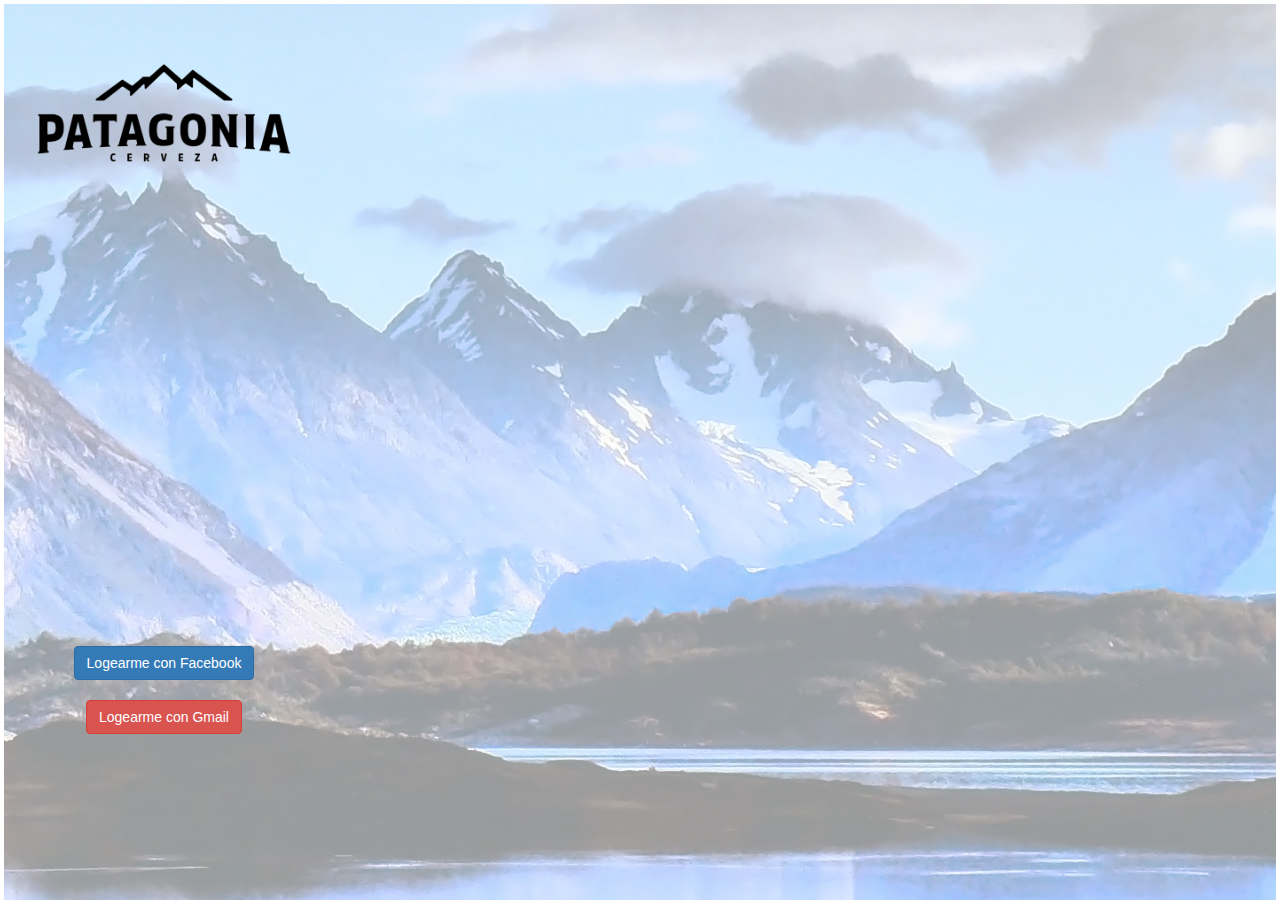
<file: index.html>
<!DOCTYPE html>
<html lang="en">
  <head>
    <meta charset="utf-8">
    <title>Patagonia's GO</title>
    <meta name="viewport" content="width=device-width, initial-scale=1">
    <!-- Bootstrap -->
	<link rel="stylesheet" href="https://maxcdn.bootstrapcdn.com/bootstrap/3.3.7/css/bootstrap.min.css">
  <link rel="stylesheet" href="css/estilos.css">
  </head>
  <body id="body">

  <header>
    

  </header>

  <main>

<div id="main_logging" class="container-fluid">
  <div class="row">
    <div class="col-xs-12 before_loggin">
      <img id="logo-main" src="images/logo.png">
    </div>
    <div class="col-xs-12 text-center">
      <button id="loggearme-f" onclick="window.location.href='chooseBeer.html';" class="btn btn-primary">Logearme con Facebook</button>
      <br>  
      <br>      
      <button id="loggearme-g" onclick="window.location.href='chooseBeer.html';"class="btn btn-danger">Logearme con Gmail</button>

    </div>

  </div>

</div>

</main>


<footer>
  

</footer>

	<!-- jQuery library -->
	<script src="https://ajax.googleapis.com/ajax/libs/jquery/3.1.1/jquery.min.js"></script>
	<!-- Bootstrap Library -->
	<script src="https://maxcdn.bootstrapcdn.com/bootstrap/3.3.7/js/bootstrap.min.js"></script>

  </body>
</html>
</file>
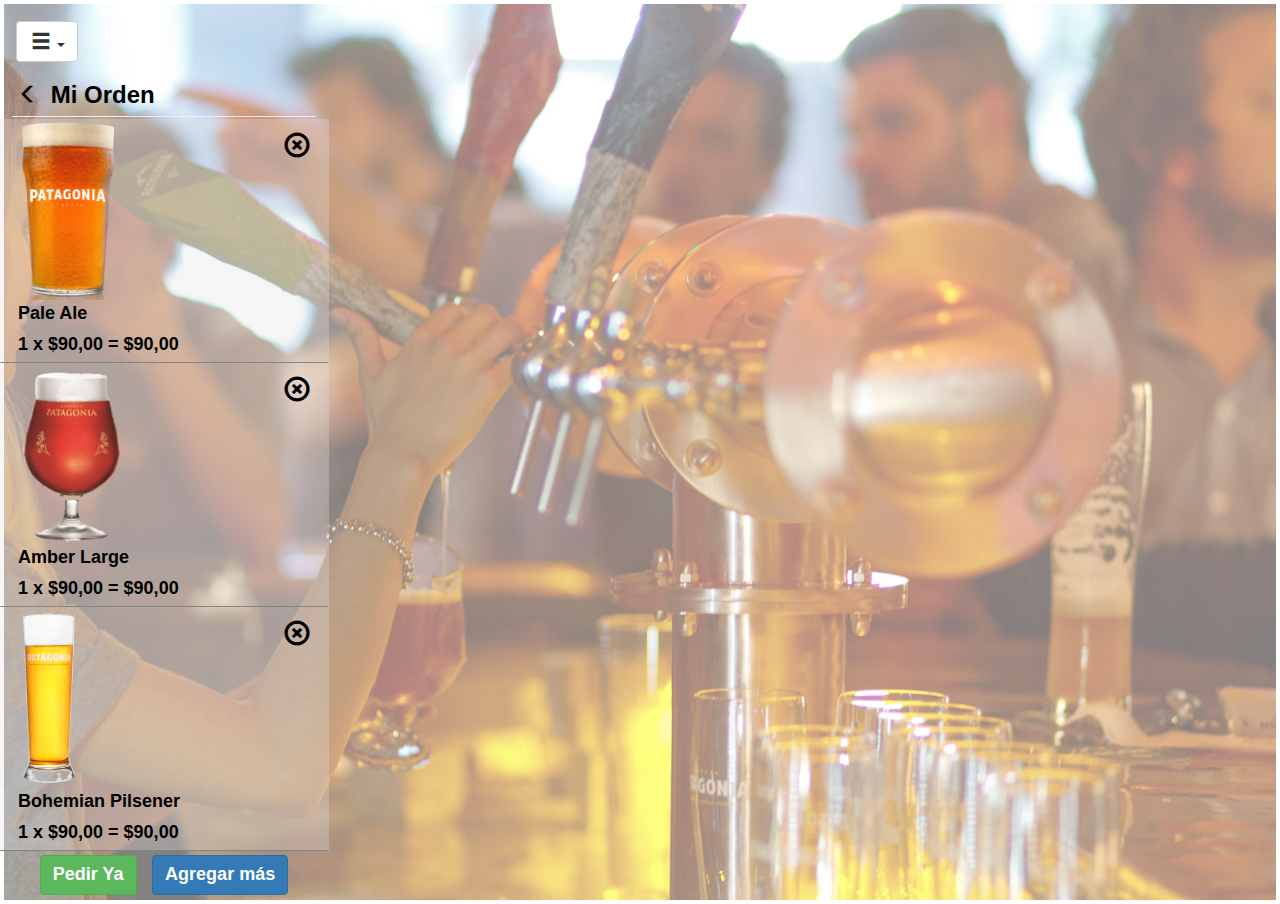
<file: buyCart.html>
<!DOCTYPE html>
<html lang="en">
  <head>
    <meta charset="utf-8">
    <title>Patagonia's GO</title>
    <meta name="viewport" content="width=device-width, initial-scale=1">
    <!--<link rel="stylesheet" href="http://meyerweb.com/eric/tools/css/reset/reset.css">-->
    <!-- Bootstrap -->
    <link rel="stylesheet" href="https://maxcdn.bootstrapcdn.com/bootstrap/3.3.7/css/bootstrap.min.css">
    <link rel="stylesheet" href="css/estilos.css">
  </head>
  <body>

  <main>

<div id="" class="container-fluid">
 <nav>
    <div class="row navigation-bar">
      <div class="col-xs-3 no-paddings col1-menu">
          <div class="dropdown">
            <button class="btn btn-default dropdown-toggle" type="button" id="dropdownMenu1" data-toggle="dropdown" aria-haspopup="true" aria-expanded="true">
              <span class="glyphicon glyphicon-menu-hamburger" aria-hidden="true"></span>
              <span class="caret"></span>
            </button>
            <ul class="dropdown-menu" aria-labelledby="dropdownMenu1">
              <li><a href="chooseBeer.html"><span class="glyphicon glyphicon-home" aria-hidden="true"></span>
              &nbsp;|&nbsp;Inicio</a></li>
              <!--<li><a href="#"><span class="glyphicon glyphicon-star-empty" aria-hidden="true"></span>
              &nbsp;|&nbsp;Maestro cervecero</a></li>-->
              <li><a href="likeMe.html"><span class="glyphicon glyphicon-thumbs-up" aria-hidden="true"></span>
              &nbsp;|&nbsp;Lo que me gusta</a></li>
              <li><a href="payMethods.html"><span class="glyphicon glyphicon-usd" aria-hidden="true"></span>
              &nbsp;|&nbsp;Medios de Pago</a></li>
              <li><a href="index.html"><span class="glyphicon glyphicon-log-out" aria-hidden="true"></span>
              &nbsp;|&nbsp;Salir</a></li>
            </ul>
          </div>        
         
      </div>

      <div class="col-xs-7 no-paddings">
  <h1></h1>
      </div>
      
      <div class="col-xs-3 no-paddings col3-menu" style="display:none">
        <span class="glyphicon glyphicon-shopping-cart btn btn-default icon-cart" onclick="window.location.href='buyCart.html'">
          <span class="badge badge-notify" style="display:none">2</span>
        </span>
      </div>
    </nav>
  </div>

 <section class="payMethods">
    <div class="row">
      <div class="col-xs-12 before_loggin">
        <h3>
          <a href="chooseBeer.html">
            <span class="glyphicon glyphicon-menu-left"></span>
          </a>
          <label>Mi Orden</label>
          </h3>
        <hr>

        <div class="row" id="list-beer" >

          <div class="col-xs-12">
              <img src="images/cervezas/paleAle.png">
              <label>Pale Ale</label>
              <label>1 x $90,00 = $90,00</label>
              <span class=" glyphicon glyphicon-remove-circle selected-method"></span>
          </div>

          <div class="col-xs-12">
              <img src="images/cervezas/ambreLarge.png">
              <label>Amber Large</label>
              <label>1 x $90,00 = $90,00</label>
              <span class=" glyphicon glyphicon-remove-circle selected-method"></span>
          </div>

          <div class="col-xs-12">
              <img src="images/cervezas/bohemianPilsener.png">
              <label>Bohemian Pilsener</label>
              <label>1 x $90,00 = $90,00</label>
              <span class=" glyphicon glyphicon-remove-circle selected-method"></span>
          </div>

          

        </div>


        <div class="col-xs-12 text-center">
            <button class="btn btn-success" id="orderNow" onclick="window.location.href='payProcessed.html';">Pedir Ya</button>
            &nbsp;&nbsp;
            <button class="btn btn-primary" id="toCart" onclick="window.location.href='chooseAnother.html';">Agregar más</button>

          </div>

      </div>
    </div>
  </section>




      </div>
    </div>
  </section>


  </div>

</div>


</main>


  <footer>
    <div class="row">
      <div class="col-xs-12 text-center">


      </div>
    </div>
  </footer>

	<!-- jQuery library -->
	<script src="https://ajax.googleapis.com/ajax/libs/jquery/3.1.1/jquery.min.js"></script>
  <!-- <script src="jquery.mobile-1.4.5/jquery.mobile-1.4.5.min.js"></script> -->
	<!-- Bootstrap Library -->
	<script src="https://maxcdn.bootstrapcdn.com/bootstrap/3.3.7/js/bootstrap.min.js"></script>

  <script>

    $(document).ready(function(){
     //('#myCarousel').carousel();
     /*$("#myCarousel").swiperight(function() {
        $(this).carousel('prev');
      });
     $("#myCarousel").swipeleft(function() {
        $(this).carousel('next');
     });*/
    });

</script>

  </body>
</html>
</file>
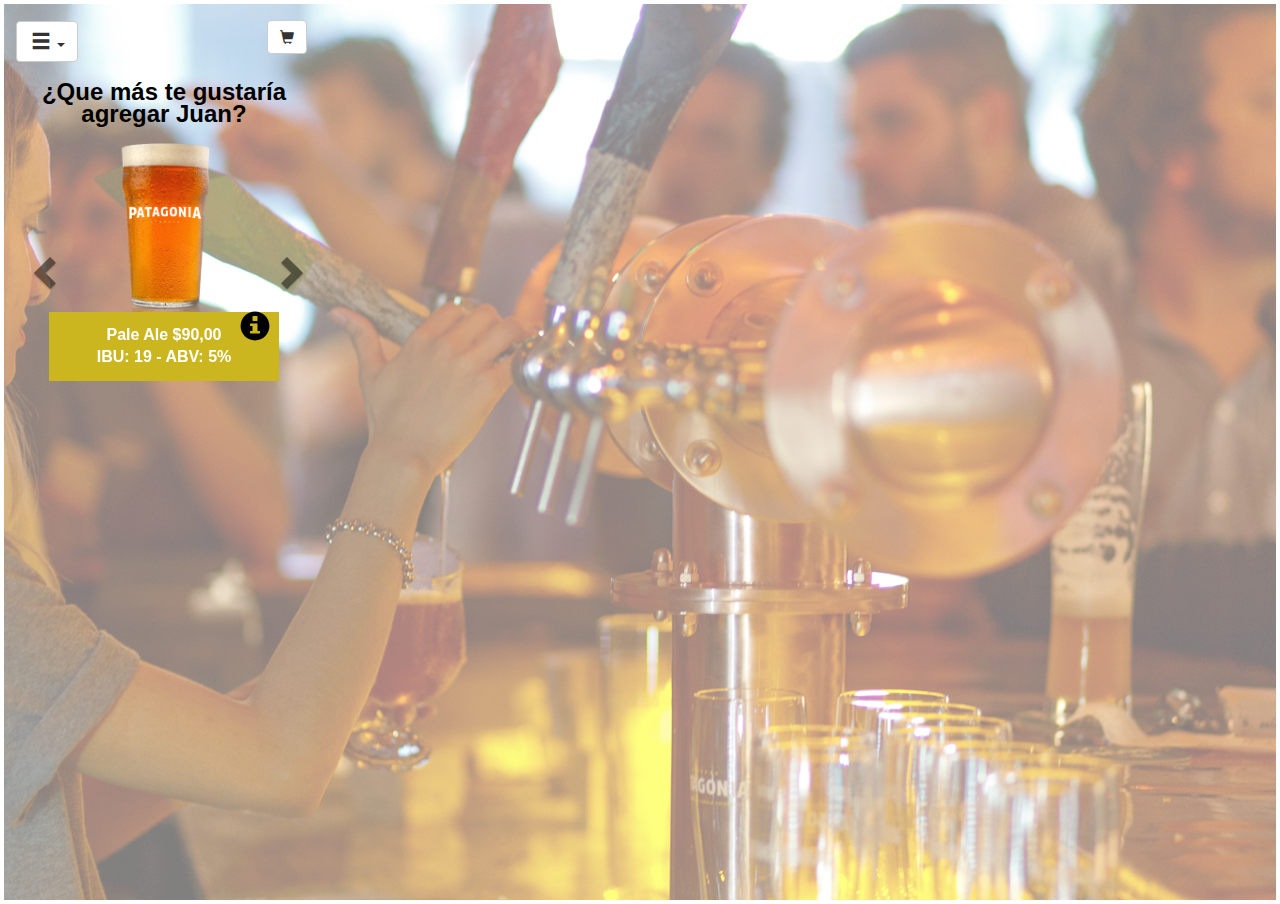
<file: chooseAnother.html>
<!DOCTYPE html>
<html lang="en">
  <head>
    <meta charset="utf-8">
    <title>Patagonia's GO</title>
    <meta name="viewport" content="width=device-width, initial-scale=1">
    <!--<link rel="stylesheet" href="http://meyerweb.com/eric/tools/css/reset/reset.css">-->
    <!-- Bootstrap -->
    <link rel="stylesheet" href="https://maxcdn.bootstrapcdn.com/bootstrap/3.3.7/css/bootstrap.min.css">
    <link rel="stylesheet" href="css/estilos.css">
  </head>
  <body id="body2">

  <main>

<div id="" class="container-fluid">
  <nav>
    <div class="row navigation-bar">
      <div class="col-xs-3 no-paddings col1-menu">
          <div class="dropdown">
            <button class="btn btn-default dropdown-toggle" type="button" id="dropdownMenu1" data-toggle="dropdown" aria-haspopup="true" aria-expanded="true">
              <span class="glyphicon glyphicon-menu-hamburger" aria-hidden="true"></span>
              <span class="caret"></span>
            </button>
            <ul class="dropdown-menu" aria-labelledby="dropdownMenu1">
              <li><a href="chooseBeer.html"><span class="glyphicon glyphicon-home" aria-hidden="true"></span>
              &nbsp;|&nbsp;Inicio</a></li>
              <!--<li><a href="#"><span class="glyphicon glyphicon-star-empty" aria-hidden="true"></span>
              &nbsp;|&nbsp;Maestro cervecero</a></li>-->
              <li><a href="#"><span class="glyphicon glyphicon-thumbs-up" aria-hidden="true"></span>
              &nbsp;|&nbsp;Lo que me gusta</a></li>
              <li><a href="payMethods.html"><span class="glyphicon glyphicon-usd" aria-hidden="true"></span>
              &nbsp;|&nbsp;Medios de Pago</a></li>
              <li><a href="#"><span class="glyphicon glyphicon-log-out" aria-hidden="true"></span>
              &nbsp;|&nbsp;Salir</a></li>
            </ul>
          </div>        
         
      </div>

      <div class="col-xs-7 no-paddings">
  <h1></h1>
      </div>
      
      <div class="col-xs-3 no-paddings col3-menu">
        <span class="glyphicon glyphicon-shopping-cart btn btn-default icon-cart" onclick="window.location.href='buyCart.html'">
          <span class="badge badge-notify" style="display:none">2</span>
        </span>
      </div>
    </nav>
  </div>

  <section class="main-first">
    <div class="row">
      <div class="col-xs-12 before_loggin">

        <h3>¿Que más te gustaría agregar Juan?</h4>
        <h3>
        <a href="main.html" style="display:none">
            <span class="glyphicon glyphicon-menu-left"></span>
        </a>
        </h3>

        

<div id="contenedor">
    <div id="myCarousel" class="carousel slide">
      <ol class="carousel-indicators">
        <li data-target="#myCarousel" data-slide-to="0" class="active"></li>
        <li data-target="#myCarousel" data-slide-to="1"></li>
        <li data-target="#myCarousel" data-slide-to="2"></li>
        <li data-target="#myCarousel" data-slide-to="3"></li>
      </ol>
      <!-- Carousel items -->
      
      <div class="carousel-inner">

        <div class="active item">
          <div class="imageBeer">
            <img class="beer" onclick="window.location.href='choosedBeer.html'" src="images/cervezas/paleAle.png" alt="banner1" />
          </div>
          <div class="selectBeer">Pale Ale $90,00<br>IBU: 19 - ABV: 5%
            <span id="moreInfo" class="glyphicon glyphicon-info-sign" onclick="window.location.href='detailsBeer.html'"></span>
          </div>
        </div>

        <div class="item">
          <div class="imageBeer">
            <img class="beer" onclick="window.location.href='choosedBeer.html'" src="images/cervezas/ambreLarge.png" alt="banner2" />
          </div>
          <div class="selectBeer">Amber Large $90,00<br>IBU: 14,5 - ABV: 4,7%
            <span id="moreInfo" class="glyphicon glyphicon-info-sign" onclick="window.location.href='detailsBeer.html'"></span>
            </div>
        </div>

        <div class="item">
          <div class="imageBeer">
            <img class="beer" onclick="window.location.href='choosedBeer.html'" src="images/cervezas/bohemianPilsener.png" alt="banner3" />
          </div>
          <div class="selectBeer">Bohemian Pilsener $90,00<br>IBU: 18 - ABV: 5,2%
            <span id="moreInfo" class="glyphicon glyphicon-info-sign" onclick="window.location.href='detailsBeer.html'"></span>
            </div>
        </div>

        <div class="item">
          <div class="imageBeer">
            <img class="beer" onclick="window.location.href='choosedBeer.html'" src="images/cervezas/weisse.png" alt="banner4" />
          </div>
          <div class="selectBeer">Weisse $90,00<br>IBU: 9,8 - ABV: 4,2%
            <span id="moreInfo" class="glyphicon glyphicon-info-sign" onclick="window.location.href='detailsBeer.html'"></span>
            </div>
        </div>

        <div class="item">
          <div class="imageBeer">
            <img class="beer" onclick="window.location.href='choosedBeer.html'" src="images/cervezas/porter.png" alt="banner4" />
          </div>
          <div class="selectBeer">Porter $90,00<br>IBU: 35 - ABV: 5,5%
            <span id="moreInfo" class="glyphicon glyphicon-info-sign" onclick="window.location.href='detailsBeer.html'"></span>
            </div>
        </div>

        <div class="item">
          <div class="imageBeer">
            <img class="beer" onclick="window.location.href='choosedBeer.html'" src="images/cervezas/barleyWine.png" alt="banner4" />
          </div>
          <div class="selectBeer">Barley Wine $90,00<br>IBU: 22 - ABV: 9%
            <span id="moreInfo" class="glyphicon glyphicon-info-sign" onclick="window.location.href='detailsBeer.html'"></span>
            </div>
        </div>

        <div class="item">
          <div class="imageBeer">
            <img class="beer" onclick="window.location.href='choosedBeer.html'" src="images/cervezas/ipaSession.png" alt="banner4" />
          </div>
          <div class="selectBeer">IPA Session $90,00<br>IBU: 36 - ABV: 4,5%
            <span id="moreInfo" class="glyphicon glyphicon-info-sign" onclick="window.location.href='detailsBeer.html'"></span>
            </div>
        </div>

        <div class="item">
          <div class="imageBeer">
            <img class="beer" onclick="window.location.href='choosedBeer.html'" src="images/cervezas/ipa.png" alt="banner4" />
          </div>
          <div class="selectBeer">IPA $90,00<br>IBU: 61 - ABV: 5%
            <span id="moreInfo" class="glyphicon glyphicon-info-sign" onclick="window.location.href='detailsBeer.html'"></span>
            </div>
        </div>

        <div class="item">
          <div class="imageBeer">
            <img class="beer" onclick="window.location.href='choosedBeer.html'" src="images/cervezas/ipaDobl.png" alt="banner4" />
          </div>
          <div class="selectBeer">IPA Dobl $90,00<br>IBU: 80 - ABV: 8%
            <span id="moreInfo" class="glyphicon glyphicon-info-sign" onclick="window.location.href='detailsBeer.html'"></span>
            </div>
        </div>

        <div class="item">
          <div class="imageBeer">
            <img class="beer" onclick="window.location.href='choosedBeer.html'" src="images/cervezas/macondo.png" alt="banner4" />
          </div>
          <div class="selectBeer">Macondo $90,00<br>IBU: 33 - ABV: 5,8%
            <span id="moreInfo" class="glyphicon glyphicon-info-sign" onclick="window.location.href='detailsBeer.html'"></span>
            </div>
        </div>

        <div class="item">
          <div class="imageBeer">
            <img class="beer" onclick="window.location.href='choosedBeer.html'" src="images/cervezas/bangBang.png" alt="banner4" />
          </div>
          <div class="selectBeer">Bang Bang $90,00<br>IBU: 25 - ABV: 6,4%
            <span id="moreInfo" class="glyphicon glyphicon-info-sign" onclick="window.location.href='detailsBeer.html'"></span>
            </div>
        </div>

      </div>
        <!-- Left and right controls -->
  <a class="left carousel-control" href="#myCarousel" role="button" data-slide="prev">
    <span class="glyphicon glyphicon-chevron-left" aria-hidden="true"></span>
    <span class="sr-only">Previous</span>
  </a>
  <a class="right carousel-control" href="#myCarousel" role="button" data-slide="next">
    <span class="glyphicon glyphicon-chevron-right" aria-hidden="true"></span>
    <span class="sr-only">Next</span>
  </a>

    </div>
</div>




      </div>
    </div>
  </section>


  </div>

</div>


</main>


  <footer style="display: none">
    <div class="row">
      <div class="col-xs-12 ">
        <span class="glyphicon glyphicon-bell notificacion-item">
          <span class="badge badge-notify">2</span>

        </span>
      </div>
    </div>
  </footer>

	<!-- jQuery library -->
	<script src="https://ajax.googleapis.com/ajax/libs/jquery/3.1.1/jquery.min.js"></script>
  <!-- <script src="jquery.mobile-1.4.5/jquery.mobile-1.4.5.min.js"></script> -->
	<!-- Bootstrap Library -->
	<script src="https://maxcdn.bootstrapcdn.com/bootstrap/3.3.7/js/bootstrap.min.js"></script>

  <script>

    $(document).ready(function(){
     //('#myCarousel').carousel();
     /*$("#myCarousel").swiperight(function() {
        $(this).carousel('prev');
      });
     $("#myCarousel").swipeleft(function() {
        $(this).carousel('next');
     });*/
    });

</script>

  </body>
</html>
</file>
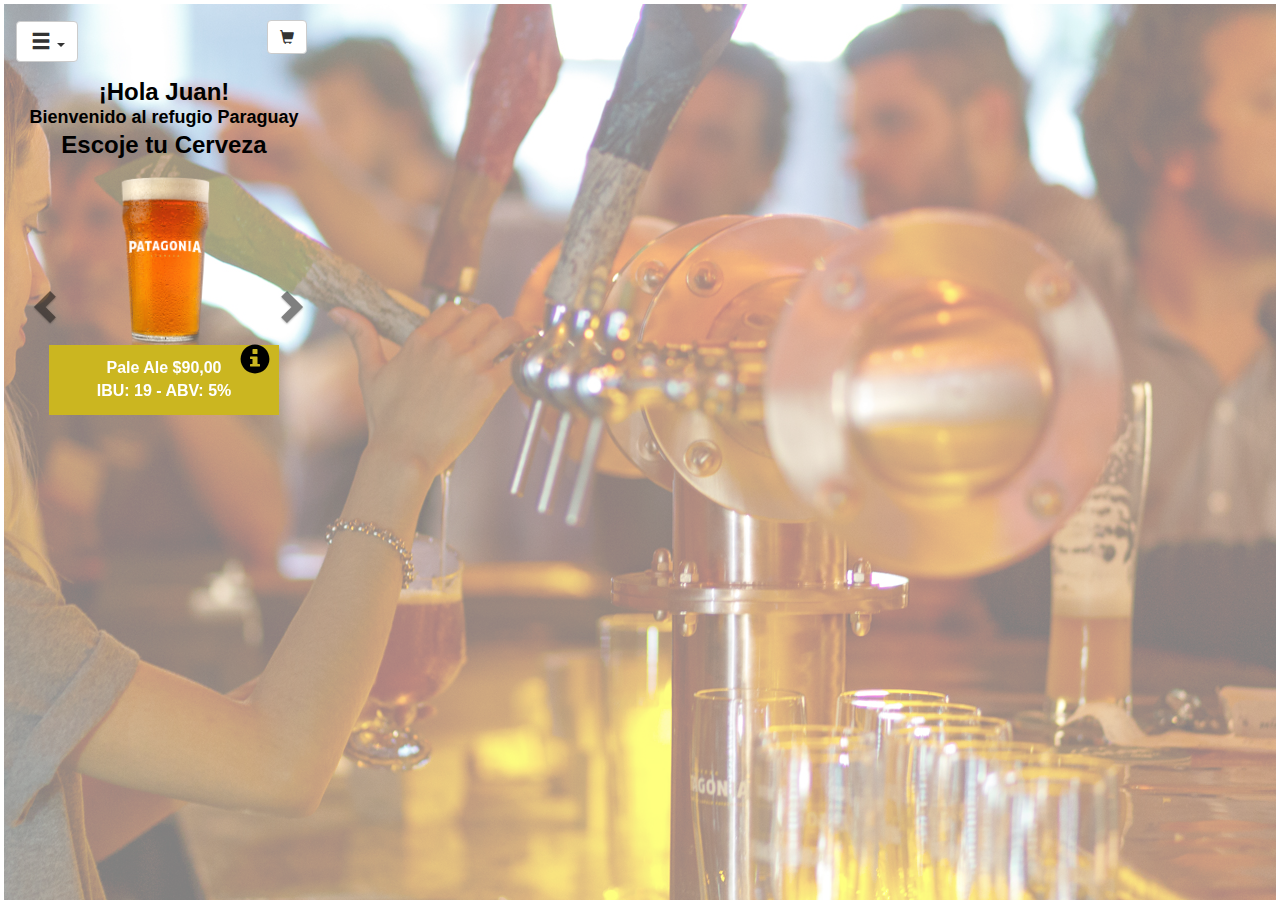
<file: chooseBeer.html>
<!DOCTYPE html>
<html lang="en">
  <head>
    <meta charset="utf-8">
    <title>Patagonia's GO</title>
    <meta name="viewport" content="width=device-width, initial-scale=1">
    <!--<link rel="stylesheet" href="http://meyerweb.com/eric/tools/css/reset/reset.css">-->
    <!-- Bootstrap -->
    <link rel="stylesheet" href="https://maxcdn.bootstrapcdn.com/bootstrap/3.3.7/css/bootstrap.min.css">
    <link rel="stylesheet" href="css/estilos.css">
  </head>
  <body id="body2">

  <main>

<div id="" class="container-fluid">
  <nav>
    <div class="row navigation-bar">
      <div class="col-xs-3 no-paddings col1-menu">
          <div class="dropdown">
            <button class="btn btn-default dropdown-toggle" type="button" id="dropdownMenu1" data-toggle="dropdown" aria-haspopup="true" aria-expanded="true">
              <span class="glyphicon glyphicon-menu-hamburger" aria-hidden="true"></span>
              <span class="caret"></span>
            </button>
            <ul class="dropdown-menu" aria-labelledby="dropdownMenu1">
              <li><a href="chooseBeer.html"><span class="glyphicon glyphicon-home" aria-hidden="true"></span>
              &nbsp;|&nbsp;Inicio</a></li>
              <!--<li><a href="#"><span class="glyphicon glyphicon-star-empty" aria-hidden="true"></span>
              &nbsp;|&nbsp;Maestro cervecero</a></li>-->
              <li><a href="likeMe.html"><span class="glyphicon glyphicon-thumbs-up" aria-hidden="true"></span>
              &nbsp;|&nbsp;Lo que me gusta</a></li>
              <li><a href="payMethods.html"><span class="glyphicon glyphicon-usd" aria-hidden="true"></span>
              &nbsp;|&nbsp;Medios de Pago</a></li>
              <li><a href="index.html"><span class="glyphicon glyphicon-log-out" aria-hidden="true"></span>
              &nbsp;|&nbsp;Salir</a></li>
            </ul>
          </div>        
         
      </div>

      <div class="col-xs-7 no-paddings">
  <h1></h1>
      </div>
      
      <div class="col-xs-3 no-paddings col3-menu">
        <span class="glyphicon glyphicon-shopping-cart btn btn-default icon-cart" onclick="window.location.href='buyCart.html'">
          <span class="badge badge-notify" style="display:none">2</span>
        </span>
      </div>
    </nav>
  </div>

  <section class="main-first">
    <div class="row">
      <div class="col-xs-12 before_loggin">

        <h3>¡Hola Juan!</h3>
        <h4>Bienvenido al refugio Paraguay</h4>
        <h3>
        <a href="main.html" style="display:none">
            <span class="glyphicon glyphicon-menu-left"></span>
        </a>
        <label>Escoje tu Cerveza</label>
        </h3>

        

<div id="contenedor">
    <div id="myCarousel" class="carousel slide">
      <ol class="carousel-indicators">
        <li data-target="#myCarousel" data-slide-to="0" class="active"></li>
        <li data-target="#myCarousel" data-slide-to="1"></li>
        <li data-target="#myCarousel" data-slide-to="2"></li>
        <li data-target="#myCarousel" data-slide-to="3"></li>
      </ol>
      <!-- Carousel items -->
      
      <div class="carousel-inner">

        <div class="active item">
          <div class="imageBeer">
            <img class="beer" onclick="window.location.href='choosedBeer.html'" src="images/cervezas/paleAle.png" alt="banner1" />
          </div>
          <div class="selectBeer">Pale Ale $90,00<br>IBU: 19 - ABV: 5%
            <span id="moreInfo" class="glyphicon glyphicon-info-sign" onclick="window.location.href='detailsBeer.html'"></span>
          </div>
        </div>

        <div class="item">
          <div class="imageBeer">
            <img class="beer" onclick="window.location.href='choosedBeer.html'" src="images/cervezas/ambreLarge.png" alt="banner2" />
          </div>
          <div class="selectBeer">Amber Large $90,00<br>IBU: 14,5 - ABV: 4,7%
            <span id="moreInfo" class="glyphicon glyphicon-info-sign" onclick="window.location.href='detailsBeer.html'"></span>
            </div>
        </div>

        <div class="item">
          <div class="imageBeer">
            <img class="beer" onclick="window.location.href='choosedBeer.html'" src="images/cervezas/bohemianPilsener.png" alt="banner3" />
          </div>
          <div class="selectBeer">Bohemian Pilsener $90,00<br>IBU: 18 - ABV: 5,2%
            <span id="moreInfo" class="glyphicon glyphicon-info-sign" onclick="window.location.href='detailsBeer.html'"></span>
            </div>
        </div>

        <div class="item">
          <div class="imageBeer">
            <img class="beer" onclick="window.location.href='choosedBeer.html'" src="images/cervezas/weisse.png" alt="banner4" />
          </div>
          <div class="selectBeer">Weisse $90,00<br>IBU: 9,8 - ABV: 4,2%
            <span id="moreInfo" class="glyphicon glyphicon-info-sign" onclick="window.location.href='detailsBeer.html'"></span>
            </div>
        </div>

        <div class="item">
          <div class="imageBeer">
            <img class="beer" onclick="window.location.href='choosedBeer.html'" src="images/cervezas/porter.png" alt="banner4" />
          </div>
          <div class="selectBeer">Porter $90,00<br>IBU: 35 - ABV: 5,5%
            <span id="moreInfo" class="glyphicon glyphicon-info-sign" onclick="window.location.href='detailsBeer.html'"></span>
            </div>
        </div>

        <div class="item">
          <div class="imageBeer">
            <img class="beer" onclick="window.location.href='choosedBeer.html'" src="images/cervezas/barleyWine.png" alt="banner4" />
          </div>
          <div class="selectBeer">Barley Wine $90,00<br>IBU: 22 - ABV: 9%
            <span id="moreInfo" class="glyphicon glyphicon-info-sign" onclick="window.location.href='detailsBeer.html'"></span>
            </div>
        </div>

        <div class="item">
          <div class="imageBeer">
            <img class="beer" onclick="window.location.href='choosedBeer.html'" src="images/cervezas/ipaSession.png" alt="banner4" />
          </div>
          <div class="selectBeer">IPA Session $90,00<br>IBU: 36 - ABV: 4,5%
            <span id="moreInfo" class="glyphicon glyphicon-info-sign" onclick="window.location.href='detailsBeer.html'"></span>
            </div>
        </div>

        <div class="item">
          <div class="imageBeer">
            <img class="beer" onclick="window.location.href='choosedBeer.html'" src="images/cervezas/ipa.png" alt="banner4" />
          </div>
          <div class="selectBeer">IPA $90,00<br>IBU: 61 - ABV: 5%
            <span id="moreInfo" class="glyphicon glyphicon-info-sign" onclick="window.location.href='detailsBeer.html'"></span>
            </div>
        </div>

        <div class="item">
          <div class="imageBeer">
            <img class="beer" onclick="window.location.href='choosedBeer.html'" src="images/cervezas/ipaDobl.png" alt="banner4" />
          </div>
          <div class="selectBeer">IPA Dobl $90,00<br>IBU: 80 - ABV: 8%
            <span id="moreInfo" class="glyphicon glyphicon-info-sign" onclick="window.location.href='detailsBeer.html'"></span>
            </div>
        </div>

        <div class="item">
          <div class="imageBeer">
            <img class="beer" onclick="window.location.href='choosedBeer.html'" src="images/cervezas/macondo.png" alt="banner4" />
          </div>
          <div class="selectBeer">Macondo $90,00<br>IBU: 33 - ABV: 5,8%
            <span id="moreInfo" class="glyphicon glyphicon-info-sign" onclick="window.location.href='detailsBeer.html'"></span>
            </div>
        </div>

        <div class="item">
          <div class="imageBeer">
            <img class="beer" onclick="window.location.href='choosedBeer.html'" src="images/cervezas/bangBang.png" alt="banner4" />
          </div>
          <div class="selectBeer">Bang Bang $90,00<br>IBU: 25 - ABV: 6,4%
            <span id="moreInfo" class="glyphicon glyphicon-info-sign" onclick="window.location.href='detailsBeer.html'"></span>
            </div>
        </div>

      </div>
        <!-- Left and right controls -->
  <a class="left carousel-control" href="#myCarousel" role="button" data-slide="prev">
    <span class="glyphicon glyphicon-chevron-left" aria-hidden="true"></span>
    <span class="sr-only">Previous</span>
  </a>
  <a class="right carousel-control" href="#myCarousel" role="button" data-slide="next">
    <span class="glyphicon glyphicon-chevron-right" aria-hidden="true"></span>
    <span class="sr-only">Next</span>
  </a>

    </div>
</div>




      </div>
    </div>
  </section>


  </div>

</div>


</main>


  <footer style="display: none">
    <div class="row">
      <div class="col-xs-12 ">
        <span class="glyphicon glyphicon-bell notificacion-item">
          <span class="badge badge-notify">2</span>

        </span>
      </div>
    </div>
  </footer>

	<!-- jQuery library -->
	<script src="https://ajax.googleapis.com/ajax/libs/jquery/3.1.1/jquery.min.js"></script>
  <!-- <script src="jquery.mobile-1.4.5/jquery.mobile-1.4.5.min.js"></script> -->
	<!-- Bootstrap Library -->
	<script src="https://maxcdn.bootstrapcdn.com/bootstrap/3.3.7/js/bootstrap.min.js"></script>

  <script>

    $(document).ready(function(){
     //('#myCarousel').carousel();
     /*$("#myCarousel").swiperight(function() {
        $(this).carousel('prev');
      });
     $("#myCarousel").swipeleft(function() {
        $(this).carousel('next');
     });*/
    });

</script>

  </body>
</html>
</file>
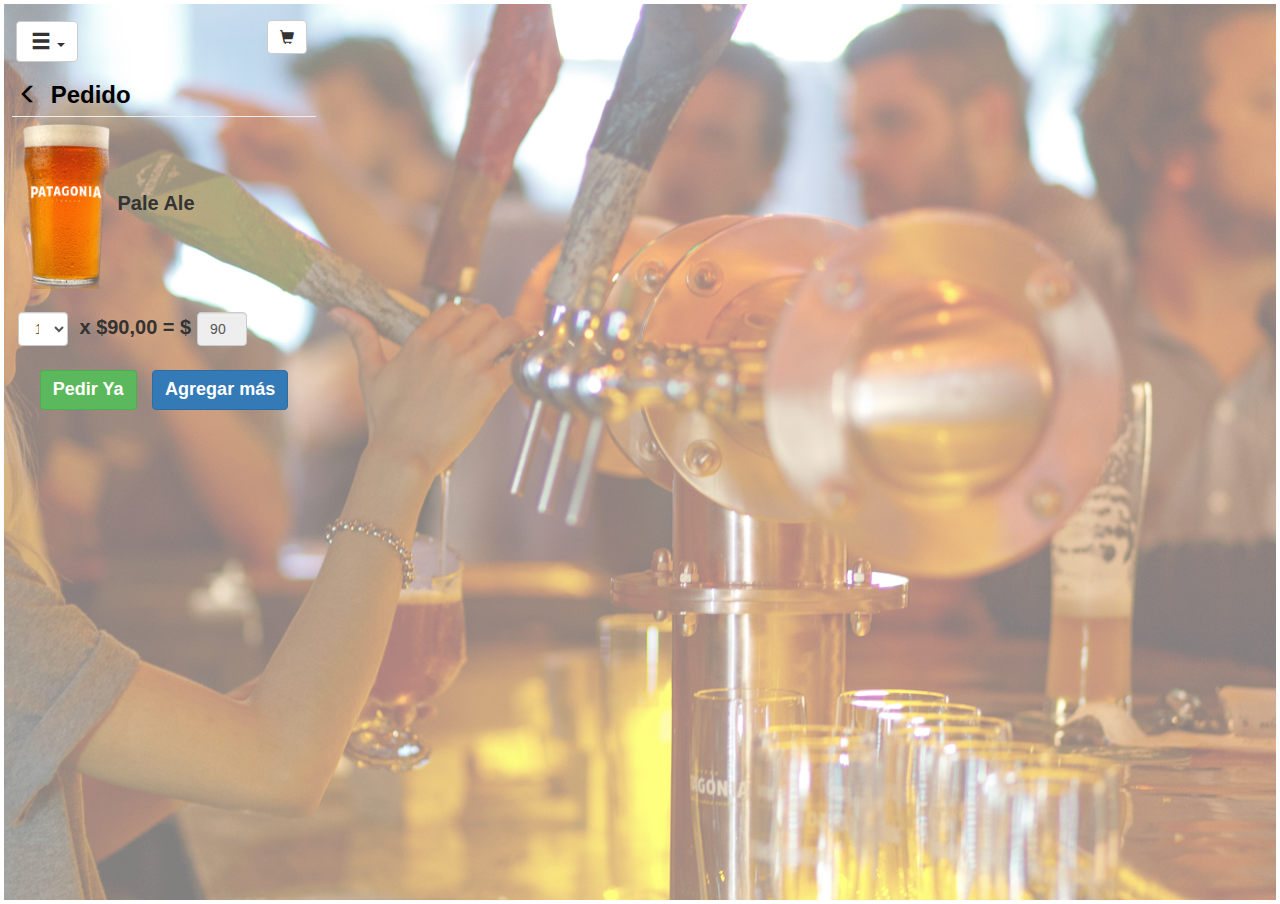
<file: choosedBeer.html>
<!DOCTYPE html>
<html lang="en">
  <head>
    <meta charset="utf-8">
    <title>Patagonia's GO</title>
    <meta name="viewport" content="width=device-width, initial-scale=1">
    <!--<link rel="stylesheet" href="http://meyerweb.com/eric/tools/css/reset/reset.css">-->
    <!-- Bootstrap -->
    <link rel="stylesheet" href="https://maxcdn.bootstrapcdn.com/bootstrap/3.3.7/css/bootstrap.min.css">
    <link rel="stylesheet" href="css/estilos.css">
  </head>
  <body>

  <main>

<div id="" class="container-fluid">
  <nav>
    <div class="row navigation-bar">
      <div class="col-xs-3 no-paddings col1-menu">
          <div class="dropdown">
            <button class="btn btn-default dropdown-toggle" type="button" id="dropdownMenu1" data-toggle="dropdown" aria-haspopup="true" aria-expanded="true">
              <span class="glyphicon glyphicon-menu-hamburger" aria-hidden="true"></span>
              <span class="caret"></span>
            </button>
            <ul class="dropdown-menu" aria-labelledby="dropdownMenu1">
              <li><a href="chooseBeer.html"><span class="glyphicon glyphicon-home" aria-hidden="true"></span>
              &nbsp;|&nbsp;Inicio</a></li>
              <!--<li><a href="#"><span class="glyphicon glyphicon-star-empty" aria-hidden="true"></span>
              &nbsp;|&nbsp;Maestro cervecero</a></li>-->
              <li><a href="likeMe.html"><span class="glyphicon glyphicon-thumbs-up" aria-hidden="true"></span>
              &nbsp;|&nbsp;Lo que me gusta</a></li>
              <li><a href="payMethods.html"><span class="glyphicon glyphicon-usd" aria-hidden="true"></span>
              &nbsp;|&nbsp;Medios de Pago</a></li>
              <li><a href="index.html"><span class="glyphicon glyphicon-log-out" aria-hidden="true"></span>
              &nbsp;|&nbsp;Salir</a></li>
            </ul>
          </div>        
         
      </div>

      <div class="col-xs-7 no-paddings">
  <h1></h1>
      </div>
      
      <div class="col-xs-3 no-paddings col3-menu">
        <span class="glyphicon glyphicon-shopping-cart btn btn-default icon-cart" onclick="window.location.href='buyCart.html'">
          <span class="badge badge-notify" style="display:none">2</span>
        </span>
      </div>
    </nav>
  </div>

       
 <section class="payMethods">
    <div class="row">
      <div class="col-xs-12 before_loggin">
        <h3>
          <a href="chooseBeer.html">
            <span class="glyphicon glyphicon-menu-left"></span>
          </a>
          <label>Pedido</label>
          </h3>
        <hr>


        <div class="row" id="chossed-beer" >

          <div class="col-xs-12">
            <div class="form-group">
              <img src="images/cervezas/paleAle.png">
              <label>Pale Ale</label>
              </div>
          </div>

          <div class="col-xs-12">
            <div class="form-group">
                <select class="form-control select-beer" id="quantityItem" name="quantityItem">
                  <option value="1">1</option>
                  <option value="2">2</option>
                  <option value="3">3</option>
                  <option value="4">4</option>
                  <option value="5">5</option>
                  <option value="6">6</option>
                  <option value="7">7</option>
                  <option value="8">8</option>
                  <option value="9">9</option>
                </select>               
                <label class="control-label">&nbsp;x $90,00&nbsp;=&nbsp;$</label>
                <input class="form-control input2" type="text" readonly="true" id="totalPrice" name="totalPrice" value="90">
                </div>
              </div>
          </div>

          <div class="col-xs-12 text-center">
            <button class="btn btn-success" id="orderNow" onclick="window.location.href='payProcessed.html';">Pedir Ya</button>
            &nbsp;&nbsp;
            <button class="btn btn-primary" id="toCart" onclick="window.location.href='chooseAnother.html';">Agregar más</button>

          </div>

       </div>


      </div>
    </div>
  </section>




      </div>
    </div>
  </section>


  </div>

</div>


</main>


  <footer style="display: none">
    <div class="row">
      <div class="col-xs-12 ">
        <span class="glyphicon glyphicon-bell notificacion-item">
          <span class="badge badge-notify">2</span>

        </span>
      </div>
    </div>
  </footer>

	<!-- jQuery library -->
	<script src="https://ajax.googleapis.com/ajax/libs/jquery/3.1.1/jquery.min.js"></script>
  <!-- <script src="jquery.mobile-1.4.5/jquery.mobile-1.4.5.min.js"></script> -->
	<!-- Bootstrap Library -->
	<script src="https://maxcdn.bootstrapcdn.com/bootstrap/3.3.7/js/bootstrap.min.js"></script>

  <script>

    $(document).ready(function(){
      $('#quantityItem').change(function(){
        $('#totalPrice').val($('#quantityItem').val()*90);
      });
    /*$('#orderNow').click(function(){
        window.location.href='payProcessed.html';
      });
      $('#toCart').click(function(){
        window.location.href='buyCart.html';
      });*/
     //('#myCarousel').carousel();
     /*$("#myCarousel").swiperight(function() {
        $(this).carousel('prev');
      });
     $("#myCarousel").swipeleft(function() {
        $(this).carousel('next');
     });*/
    });

</script>

  </body>
</html>
</file>
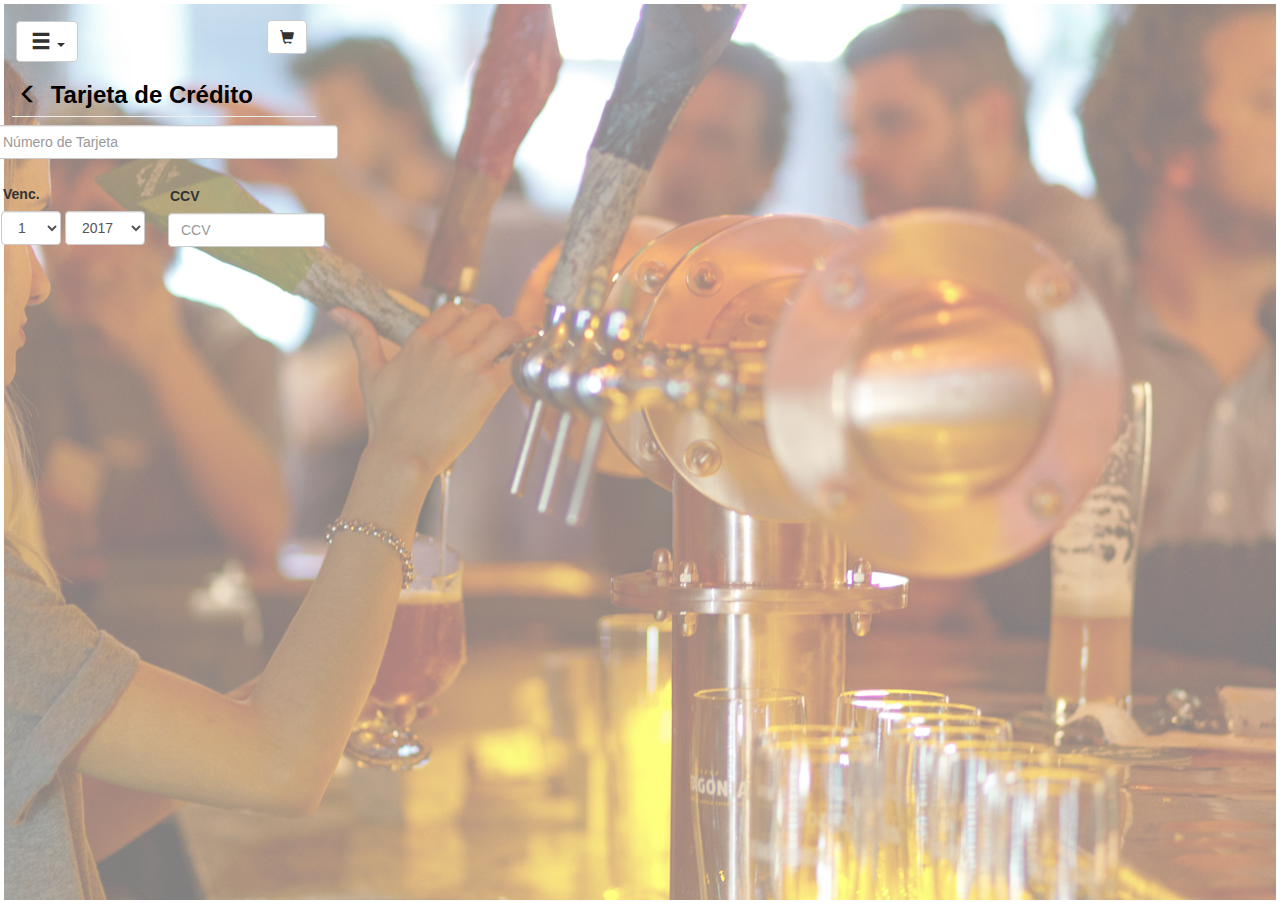
<file: creditCard.html>
<!DOCTYPE html>
<html lang="en">
  <head>
    <meta charset="utf-8">
    <title>Patagonia's GO</title>
    <meta name="viewport" content="width=device-width, initial-scale=1">
    <!--<link rel="stylesheet" href="http://meyerweb.com/eric/tools/css/reset/reset.css">-->
    <!-- Bootstrap -->
    <link rel="stylesheet" href="https://maxcdn.bootstrapcdn.com/bootstrap/3.3.7/css/bootstrap.min.css">
    <link rel="stylesheet" href="css/estilos.css">
  </head>
  <body>

  <main>

<div id="" class="container-fluid">
  <nav>
    <div class="row navigation-bar">
      <div class="col-xs-3 no-paddings col1-menu">
          <div class="dropdown">
            <button class="btn btn-default dropdown-toggle" type="button" id="dropdownMenu1" data-toggle="dropdown" aria-haspopup="true" aria-expanded="true">
              <span class="glyphicon glyphicon-menu-hamburger" aria-hidden="true"></span>
              <span class="caret"></span>
            </button>
            <ul class="dropdown-menu" aria-labelledby="dropdownMenu1">
              <li><a href="chooseBeer.html"><span class="glyphicon glyphicon-home" aria-hidden="true"></span>
              &nbsp;|&nbsp;Inicio</a></li>
              <!--<li><a href="#"><span class="glyphicon glyphicon-star-empty" aria-hidden="true"></span>
              &nbsp;|&nbsp;Maestro cervecero</a></li>-->
              <li><a href="likeMe.html"><span class="glyphicon glyphicon-thumbs-up" aria-hidden="true"></span>
              &nbsp;|&nbsp;Lo que me gusta</a></li>
              <li><a href="payMethods.html"><span class="glyphicon glyphicon-usd" aria-hidden="true"></span>
              &nbsp;|&nbsp;Medios de Pago</a></li>
              <li><a href="index.html"><span class="glyphicon glyphicon-log-out" aria-hidden="true"></span>
              &nbsp;|&nbsp;Salir</a></li>
            </ul>
          </div>        
         
      </div>

      <div class="col-xs-7 no-paddings">
  <h1></h1>
      </div>
      
      <div class="col-xs-3 no-paddings col3-menu">
        <span class="glyphicon glyphicon-shopping-cart btn btn-default icon-cart" onclick="window.location.href='buyCart.html'">
          <span class="badge badge-notify" style="display:none">2</span>
        </span>
      </div>
    </nav>
  </div>

  <section class="payMethods">
    <div class="row">
      <div class="col-xs-12 before_loggin">
        <h3>
          <a href="payMethods.html">
            <span class="glyphicon glyphicon-menu-left"></span>
          </a>
          <label>Tarjeta de Crédito</label>
          </h3>
        <hr>

        <div class="row" id="" >
          <div class="col-xs-12 no-paddings">
            <form class="form-horizontal">
              <div class="form-group">
                <label for="creditCard" class="control-label sr-only">Nro.</label>
                <input type="number" class="form-control" id="creditCard" placeholder="Número de Tarjeta">
                </div>
              </div>

              <div class="col-xs-6 no-paddings">       
                  <label for="" class="control-label">Venc.</label>
                  <br>
                   <select class="form-control select-month" name="expiresMonth">
                    <option value="1">1</option>
                    <option value="2">2</option>
                    <option value="3">3</option>
                    <option value="4">4</option>
                    <option value="5">5</option>
                    <option value="6">6</option>
                    <option value="7">7</option>
                    <option value="8">8</option>
                    <option value="9">9</option>
                    <option value="10">10</option>
                    <option value="11">11</option>
                    <option value="12">12</option>
                  </select> 

                   <select class="form-control select-year" name="expiresYear">
                    <option value="2017">2017</option>
                    <option value="2018">2018</option>
                    <option value="2019">2019</option>
                    <option value="2020">2020</option>
                    <option value="2021">2021</option>
                    <option value="2022">2022</option>
                  </select>
              </div>

              <div class="col-xs-6 no-paddings">
                <div class="form-group">
                  <label for="ccv" class="control-label">CCV</label>
                  <input type="number" class="form-control" id="ccv" placeholder="CCV">
                </div>
              </div>


            </form>
          </div>
        </div>

      </div>
    </div>
  </section>


  </div>

</div>


</main>


  <footer style="display: none">
    <div class="row">
      <div class="col-xs-12 ">
        <span class="glyphicon glyphicon-bell notificacion-item">
          <span class="badge badge-notify">2</span>

        </span>
      </div>
    </div>
  </footer>

	<!-- jQuery library -->
	<script src="https://ajax.googleapis.com/ajax/libs/jquery/3.1.1/jquery.min.js"></script>
	<!-- Bootstrap Library -->
	<script src="https://maxcdn.bootstrapcdn.com/bootstrap/3.3.7/js/bootstrap.min.js"></script>

  </body>
</html>
</file>
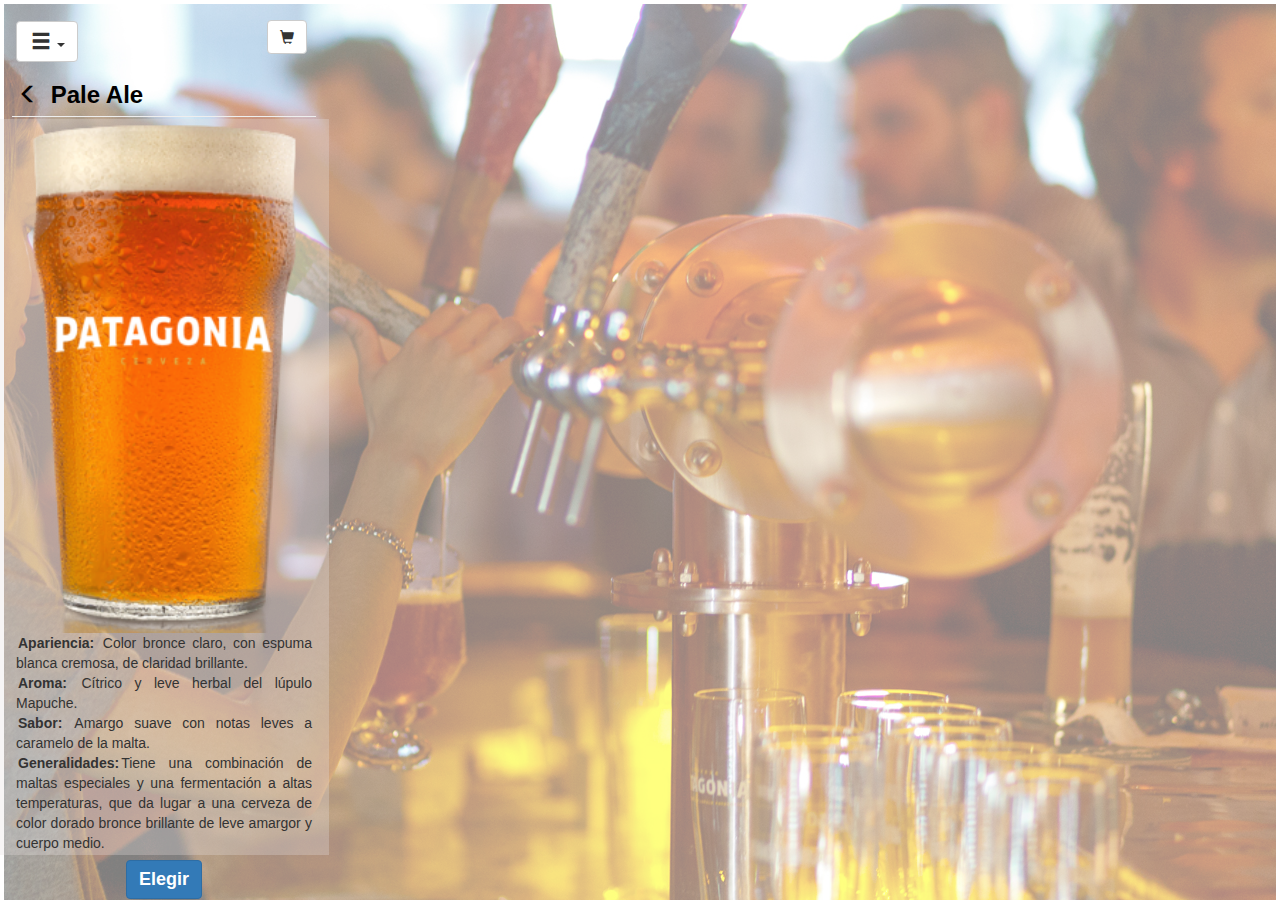
<file: detailsBeer.html>
<!DOCTYPE html>
<html lang="en">
  <head>
    <meta charset="utf-8">
    <title>Patagonia's GO</title>
    <meta name="viewport" content="width=device-width, initial-scale=1">
    <!--<link rel="stylesheet" href="http://meyerweb.com/eric/tools/css/reset/reset.css">-->
    <!-- Bootstrap -->
    <link rel="stylesheet" href="https://maxcdn.bootstrapcdn.com/bootstrap/3.3.7/css/bootstrap.min.css">
    <link rel="stylesheet" href="css/estilos.css">
  </head>
  <body>

  <main>

<div id="" class="container-fluid">
  <nav>
    <div class="row navigation-bar">
      <div class="col-xs-3 no-paddings col1-menu">
          <div class="dropdown">
            <button class="btn btn-default dropdown-toggle" type="button" id="dropdownMenu1" data-toggle="dropdown" aria-haspopup="true" aria-expanded="true">
              <span class="glyphicon glyphicon-menu-hamburger" aria-hidden="true"></span>
              <span class="caret"></span>
            </button>
            <ul class="dropdown-menu" aria-labelledby="dropdownMenu1">
              <li><a href="chooseBeer.html"><span class="glyphicon glyphicon-home" aria-hidden="true"></span>
              &nbsp;|&nbsp;Inicio</a></li>
              <!--<li><a href="#"><span class="glyphicon glyphicon-star-empty" aria-hidden="true"></span>
              &nbsp;|&nbsp;Maestro cervecero</a></li>-->
              <li><a href="#"><span class="glyphicon glyphicon-thumbs-up" aria-hidden="true"></span>
              &nbsp;|&nbsp;Lo que me gusta</a></li>
              <li><a href="payMethods.html"><span class="glyphicon glyphicon-usd" aria-hidden="true"></span>
              &nbsp;|&nbsp;Medios de Pago</a></li>
              <li><a href="#"><span class="glyphicon glyphicon-log-out" aria-hidden="true"></span>
              &nbsp;|&nbsp;Salir</a></li>
            </ul>
          </div>        
         
      </div>

      <div class="col-xs-7 no-paddings">
  <h1></h1>
      </div>
      
      <div class="col-xs-3 no-paddings col3-menu">
        <span class="glyphicon glyphicon-shopping-cart btn btn-default icon-cart" onclick="window.location.href='buyCart.html'">
          <span class="badge badge-notify" style="display:none">2</span>
        </span>
      </div>
    </nav>
  </div>

       
 <section class="payMethods">
    <div class="row">
      <div class="col-xs-12 before_loggin">
        <h3>
          <a href="chooseBeer.html">
            <span class="glyphicon glyphicon-menu-left"></span>
          </a>
          <label>Pale Ale</label>
          </h3>
        <hr>


        <div class="row" id="details-beer" >

          <div class="col-xs-12">
              <img src="images/cervezas/paleAle.png">
              <strong>Apariencia:</strong> Color bronce claro, con espuma blanca cremosa, de claridad brillante.<br>
              <strong>Aroma:</strong> Cítrico y leve herbal del lúpulo Mapuche.<br>
              <strong>Sabor:</strong> Amargo suave con notas leves a caramelo de la malta.<br>
              <strong>Generalidades:</strong>Tiene una combinación de maltas especiales y  una fermentación a altas temperaturas, que da lugar a una cerveza de color dorado bronce brillante de leve amargor y cuerpo medio.
          </div>

          

          <article class="col-xs-12 text-center">
            <button class="btn btn-primary" id="orderNow" onclick="window.location.href='choosedBeer.html';">Elegir</button>
          </article>

       </div>


      </div>
    </div>
  </section>




      </div>
    </div>
  </section>


  </div>

</div>


</main>


  <footer style="display: none">
    <div class="row">
      <div class="col-xs-12 ">
        <span class="glyphicon glyphicon-bell notificacion-item">
          <span class="badge badge-notify">2</span>

        </span>
      </div>
    </div>
  </footer>

	<!-- jQuery library -->
	<script src="https://ajax.googleapis.com/ajax/libs/jquery/3.1.1/jquery.min.js"></script>
  <!-- <script src="jquery.mobile-1.4.5/jquery.mobile-1.4.5.min.js"></script> -->
	<!-- Bootstrap Library -->
	<script src="https://maxcdn.bootstrapcdn.com/bootstrap/3.3.7/js/bootstrap.min.js"></script>

  <script>

    $(document).ready(function(){
      $('#quantityItem').change(function(){
        $('#totalPrice').val($('#quantityItem').val()*90);
      });
    /*$('#orderNow').click(function(){
        window.location.href='payProcessed.html';
      });
      $('#toCart').click(function(){
        window.location.href='buyCart.html';
      });*/
     //('#myCarousel').carousel();
     /*$("#myCarousel").swiperight(function() {
        $(this).carousel('prev');
      });
     $("#myCarousel").swipeleft(function() {
        $(this).carousel('next');
     });*/
    });

</script>

  </body>
</html>
</file>
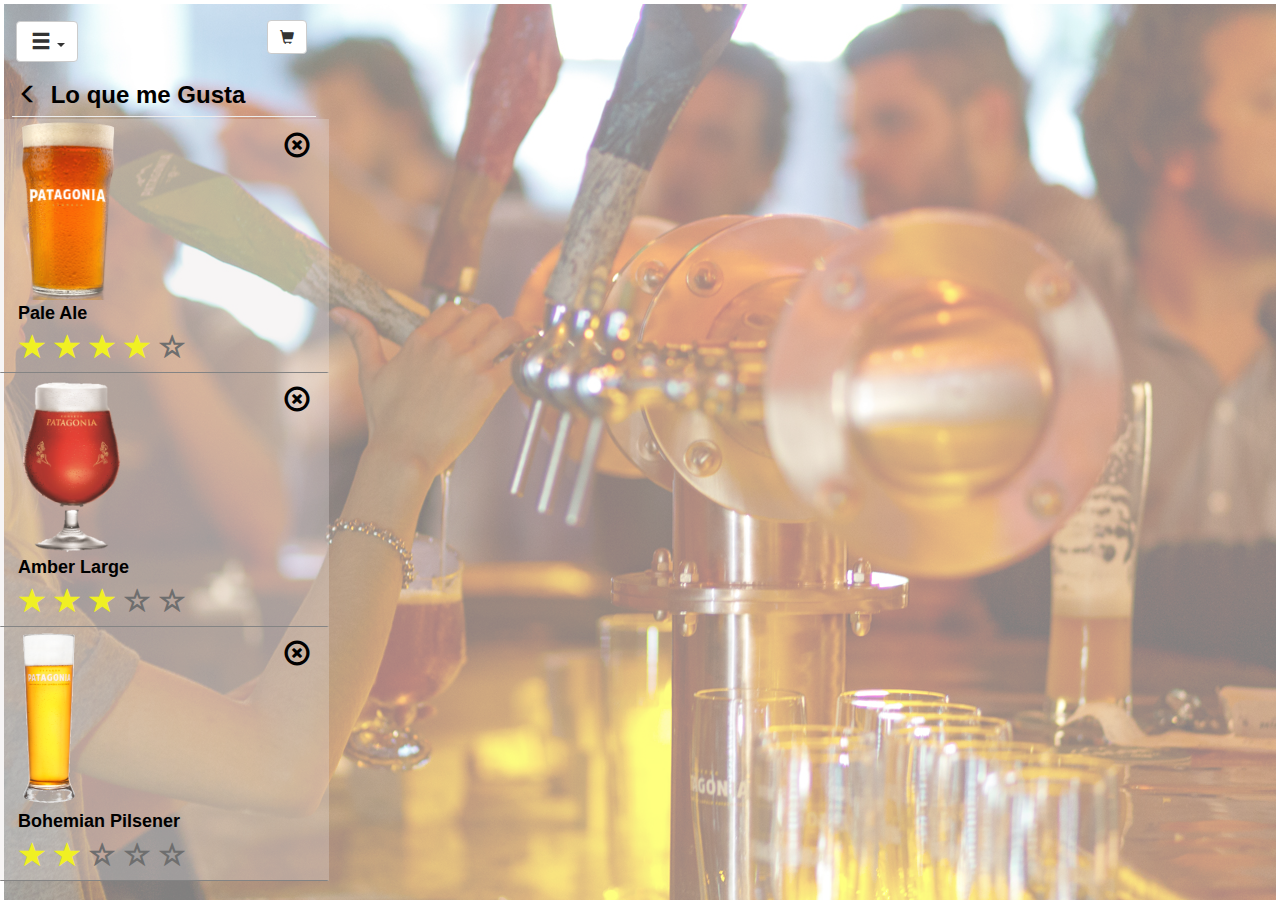
<file: likeMe.html>
<!DOCTYPE html>
<html lang="en">
  <head>
    <meta charset="utf-8">
    <title>Patagonia's GO</title>
    <meta name="viewport" content="width=device-width, initial-scale=1">
    <!--<link rel="stylesheet" href="http://meyerweb.com/eric/tools/css/reset/reset.css">-->
    <!-- Bootstrap -->
    <link rel="stylesheet" href="https://maxcdn.bootstrapcdn.com/bootstrap/3.3.7/css/bootstrap.min.css">
    <link rel="stylesheet" href="css/estilos.css">
  </head>
  <body>

  <main>

<div id="" class="container-fluid">
 <nav>
    <div class="row navigation-bar">
      <div class="col-xs-3 no-paddings col1-menu">
          <div class="dropdown">
            <button class="btn btn-default dropdown-toggle" type="button" id="dropdownMenu1" data-toggle="dropdown" aria-haspopup="true" aria-expanded="true">
              <span class="glyphicon glyphicon-menu-hamburger" aria-hidden="true"></span>
              <span class="caret"></span>
            </button>
            <ul class="dropdown-menu" aria-labelledby="dropdownMenu1">
              <li><a href="chooseBeer.html"><span class="glyphicon glyphicon-home" aria-hidden="true"></span>
              &nbsp;|&nbsp;Inicio</a></li>
              <!--<li><a href="#"><span class="glyphicon glyphicon-star-empty" aria-hidden="true"></span>
              &nbsp;|&nbsp;Maestro cervecero</a></li>-->
              <li><a href="likeMe.html"><span class="glyphicon glyphicon-thumbs-up" aria-hidden="true"></span>
              &nbsp;|&nbsp;Lo que me gusta</a></li>
              <li><a href="payMethods.html"><span class="glyphicon glyphicon-usd" aria-hidden="true"></span>
              &nbsp;|&nbsp;Medios de Pago</a></li>
              <li><a href="index.html"><span class="glyphicon glyphicon-log-out" aria-hidden="true"></span>
              &nbsp;|&nbsp;Salir</a></li>
            </ul>
          </div>        
         
      </div>

      <div class="col-xs-7 no-paddings">
  <h1></h1>
      </div>
      
      <div class="col-xs-3 no-paddings col3-menu">
        <span class="glyphicon glyphicon-shopping-cart btn btn-default icon-cart" onclick="window.location.href='buyCart.html'">
          <span class="badge badge-notify" style="display:none">2</span>
        </span>
      </div>
    </nav>
  </div>

 <section class="payMethods">
    <div class="row">
      <div class="col-xs-12 before_loggin">
        <h3>
          <a href="chooseBeer.html">
            <span class="glyphicon glyphicon-menu-left"></span>
          </a>
          <label>Lo que me Gusta</label>
          </h3>
        <hr>

        <div class="row" id="list-beer" >

          <div class="col-xs-12">
              <img src="images/cervezas/paleAle.png">
              <label>Pale Ale</label>
              <label id="stars-likes">
                 <span class="glyphicon glyphicon-star"></span> 
                 <span class="glyphicon glyphicon-star"></span> 
                 <span class="glyphicon glyphicon-star"></span> 
                 <span class="glyphicon glyphicon-star"></span> 
                 <span class="glyphicon glyphicon-star-empty"></span> 
              </label>
              <span class=" glyphicon glyphicon-remove-circle selected-method"></span>
          </div>

          <div class="col-xs-12">
              <img src="images/cervezas/ambreLarge.png">
              <label>Amber Large</label>
              <label id="stars-likes">
                 <span class="glyphicon glyphicon-star"></span> 
                 <span class="glyphicon glyphicon-star"></span> 
                 <span class="glyphicon glyphicon-star"></span> 
                 <span class="glyphicon glyphicon-star-empty"></span> 
                 <span class="glyphicon glyphicon-star-empty"></span> 
              </label>
              <span class=" glyphicon glyphicon-remove-circle selected-method"></span>
          </div>

          <div class="col-xs-12">
              <img src="images/cervezas/bohemianPilsener.png">
              <label>Bohemian Pilsener</label>
              <label id="stars-likes">
                 <span class="glyphicon glyphicon-star"></span> 
                 <span class="glyphicon glyphicon-star"></span> 
                 <span class="glyphicon glyphicon-star-empty"></span> 
                 <span class="glyphicon glyphicon-star-empty"></span> 
                 <span class="glyphicon glyphicon-star-empty"></span> 
              </label>
              <span class=" glyphicon glyphicon-remove-circle selected-method"></span>
          </div>

          

        </div>


      </div>
    </div>
  </section>




      </div>
    </div>
  </section>


  </div>

</div>


</main>


  <footer>
    <div class="row">
      <div class="col-xs-12 text-center">


      </div>
    </div>
  </footer>

	<!-- jQuery library -->
	<script src="https://ajax.googleapis.com/ajax/libs/jquery/3.1.1/jquery.min.js"></script>
  <!-- <script src="jquery.mobile-1.4.5/jquery.mobile-1.4.5.min.js"></script> -->
	<!-- Bootstrap Library -->
	<script src="https://maxcdn.bootstrapcdn.com/bootstrap/3.3.7/js/bootstrap.min.js"></script>

  <script>

    $(document).ready(function(){
     //('#myCarousel').carousel();
     /*$("#myCarousel").swiperight(function() {
        $(this).carousel('prev');
      });
     $("#myCarousel").swipeleft(function() {
        $(this).carousel('next');
     });*/
    });

</script>

  </body>
</html>
</file>
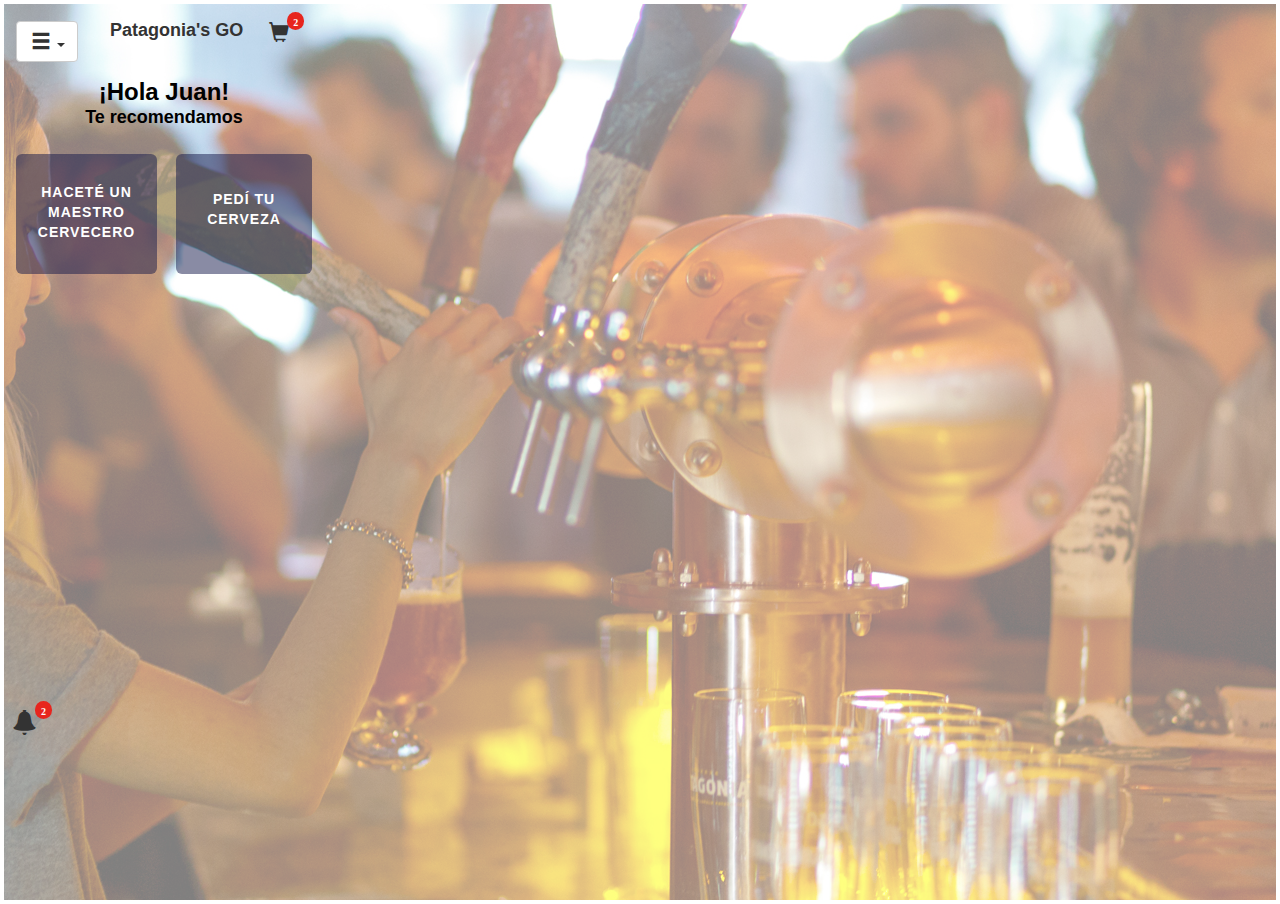
<file: main.html>
<!DOCTYPE html>
<html lang="en">
  <head>
    <meta charset="utf-8">
    <title>Patagonia's GO</title>
    <meta name="viewport" content="width=device-width, initial-scale=1">
    <!--<link rel="stylesheet" href="http://meyerweb.com/eric/tools/css/reset/reset.css">-->
    <!-- Bootstrap -->
    <link rel="stylesheet" href="https://maxcdn.bootstrapcdn.com/bootstrap/3.3.7/css/bootstrap.min.css">
    <link rel="stylesheet" href="css/estilos.css">
  </head>
  <body>

  <main>

<div id="" class="container-fluid">
  <nav>
    <div class="row navigation-bar">
      <div class="col-xs-3 no-paddings col1-menu">
          <div class="dropdown">
            <button class="btn btn-default dropdown-toggle" type="button" id="dropdownMenu1" data-toggle="dropdown" aria-haspopup="true" aria-expanded="true">
              <span class="glyphicon glyphicon-menu-hamburger" aria-hidden="true"></span>
              <span class="caret"></span>
            </button>
            <ul class="dropdown-menu" aria-labelledby="dropdownMenu1">
              <li><a href="main.html"><span class="glyphicon glyphicon-home" aria-hidden="true"></span>
              &nbsp;|&nbsp;Inicio</a></li>
              <li><a href="#"><span class="glyphicon glyphicon-star-empty" aria-hidden="true"></span>
              &nbsp;|&nbsp;Maestro cervecero</a></li>
              <li><a href="#"><span class="glyphicon glyphicon-thumbs-up" aria-hidden="true"></span>
              &nbsp;|&nbsp;Lo que me gusta</a></li>
              <li><a href="payMethods.html"><span class="glyphicon glyphicon-usd" aria-hidden="true"></span>
              &nbsp;|&nbsp;Medios de Pago</a></li>
              <li><a href="#"><span class="glyphicon glyphicon-log-out" aria-hidden="true"></span>
              &nbsp;|&nbsp;Salir</a></li>
            </ul>
          </div>        
         
      </div>

      <div class="col-xs-7 no-paddings">
  <h1>Patagonia's GO</h1>
      </div>

      <div class="col-xs-3 no-paddings col3-menu">
        <span class="glyphicon glyphicon-shopping-cart icon-cart" onclick="window.location.href='buyCart.html'">
          <span class="badge badge-notify">2</span>
        </span>
      </div>

    </nav>
  </div>

  <section class="main-first">
    <div class="row">
      <div class="col-xs-12 before_loggin">
        <h3>¡Hola Juan!</h3>
        <h4>Te recomendamos</h4>

        <br>

        <div id="button-serving" class="row">
          <div class="col-xs-6">
            <section class="btn-main">
              <article>Haceté un Maestro Cervecero</article>

            </section>
          </div>

          <div class="col-xs-6">
            <section onclick="window.location.href='chooseBeer.html';"" class="btn-main">
              <article class="">Pedí tu Cerveza</articlea>
            </section>
          </div>
        </div>

      </div>
    </div>
  </section>


  </div>

</div>


</main>


  <footer>
    <div class="row">
      <div class="col-xs-12 ">
        <span class="glyphicon glyphicon-bell notificacion-item">
          <span class="badge badge-notify">2</span>

        </span>
      </div>
    </div>
  </footer>
	<!-- jQuery library -->
	<script src="https://ajax.googleapis.com/ajax/libs/jquery/3.1.1/jquery.min.js"></script>
	<!-- Bootstrap Library -->
	<script src="https://maxcdn.bootstrapcdn.com/bootstrap/3.3.7/js/bootstrap.min.js"></script>

  </body>
</html>
</file>
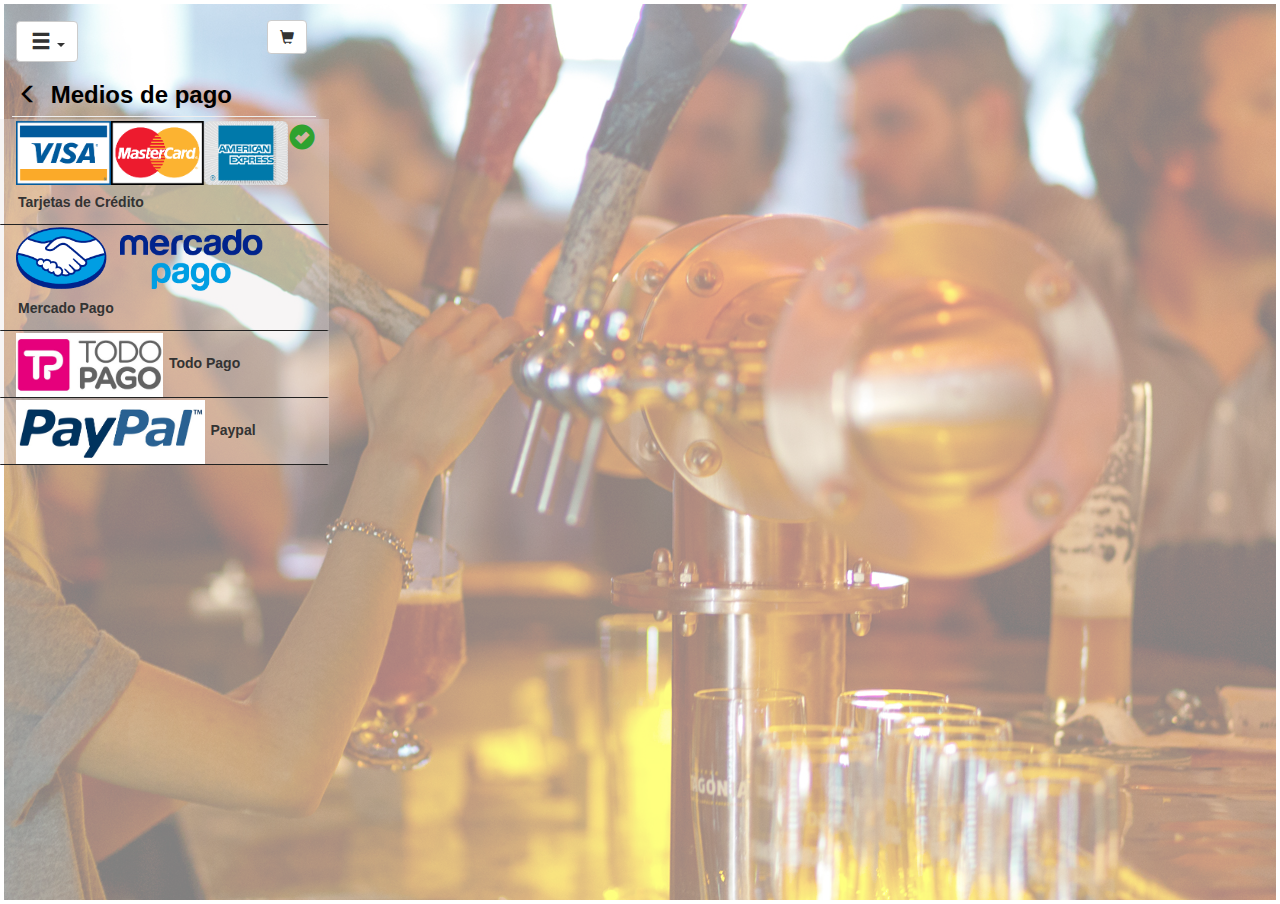
<file: payMethods.html>
<!DOCTYPE html>
<html lang="en">
  <head>
    <meta charset="utf-8">
    <title>Patagonia's GO</title>
    <meta name="viewport" content="width=device-width, initial-scale=1">
    <!--<link rel="stylesheet" href="http://meyerweb.com/eric/tools/css/reset/reset.css">-->
    <!-- Bootstrap -->
    <link rel="stylesheet" href="https://maxcdn.bootstrapcdn.com/bootstrap/3.3.7/css/bootstrap.min.css">
    <link rel="stylesheet" href="css/estilos.css">
  </head>
  <body>

  <main>

<div id="" class="container-fluid">
  <nav>
    <div class="row navigation-bar">
      <div class="col-xs-3 no-paddings col1-menu">
          <div class="dropdown">
            <button class="btn btn-default dropdown-toggle" type="button" id="dropdownMenu1" data-toggle="dropdown" aria-haspopup="true" aria-expanded="true">
              <span class="glyphicon glyphicon-menu-hamburger" aria-hidden="true"></span>
              <span class="caret"></span>
            </button>
            <ul class="dropdown-menu" aria-labelledby="dropdownMenu1">
              <li><a href="chooseBeer.html"><span class="glyphicon glyphicon-home" aria-hidden="true"></span>
              &nbsp;|&nbsp;Inicio</a></li>
              <!--<li><a href="#"><span class="glyphicon glyphicon-star-empty" aria-hidden="true"></span>
              &nbsp;|&nbsp;Maestro cervecero</a></li>-->
              <li><a href="likeMe.html"><span class="glyphicon glyphicon-thumbs-up" aria-hidden="true"></span>
              &nbsp;|&nbsp;Lo que me gusta</a></li>
              <li><a href="payMethods.html"><span class="glyphicon glyphicon-usd" aria-hidden="true"></span>
              &nbsp;|&nbsp;Medios de Pago</a></li>
              <li><a href="index.html"><span class="glyphicon glyphicon-log-out" aria-hidden="true"></span>
              &nbsp;|&nbsp;Salir</a></li>
            </ul>
          </div>        
         
      </div>

      <div class="col-xs-7 no-paddings">
  <h1></h1>
      </div>
      
      <div class="col-xs-3 no-paddings col3-menu">
        <span class="glyphicon glyphicon-shopping-cart btn btn-default icon-cart" onclick="window.location.href='buyCart.html'">
          <span class="badge badge-notify" style="display:none">2</span>
        </span>
      </div>
    </nav>
  </div>

  <section class="payMethods">
    <div class="row">
      <div class="col-xs-12 before_loggin">
        <h3>
          <a href="main.html">
            <span class="glyphicon glyphicon-menu-left"></span>
          </a>
          <label>Medios de pago</label>
          </h3>
        <hr>

        <div class="row" id="pay-methods" >

          <!-- <div class="col-xs-12">
            <img src="images/billete-small.jpg">
            <label>Efectivo</label>
          </div> -->

          <div class="col-xs-12" onclick="window.location.href='creditCard.html';">
            <img src="images/logos_tarjetas-small.png">
            <label>Tarjetas de Crédito</label>
            <span class="glyphicon glyphicon-ok-sign selected-method"></span>
          </div>

          <div class="col-xs-12">
            <img src="images/mecado_pago.png">
            <label>Mercado Pago</label>
          </div>

          <div class="col-xs-12">
            <img src="images/todo_pago-small.jpg">
            <label>Todo Pago</label>
          </div>

          <div class="col-xs-12">
            <img src="images/pay_pal-small.jpg">
            <label>Paypal</label>
          </div>

        </div>

      </div>
    </div>
  </section>


  </div>

</div>


</main>


  <footer style="display: none">
    <div class="row">
      <div class="col-xs-12 ">
        <span class="glyphicon glyphicon-bell notificacion-item">
          <span class="badge badge-notify">2</span>

        </span>
      </div>
    </div>
  </footer>

	<!-- jQuery library -->
	<script src="https://ajax.googleapis.com/ajax/libs/jquery/3.1.1/jquery.min.js"></script>
	<!-- Bootstrap Library -->
	<script src="https://maxcdn.bootstrapcdn.com/bootstrap/3.3.7/js/bootstrap.min.js"></script>

  </body>
</html>
</file>
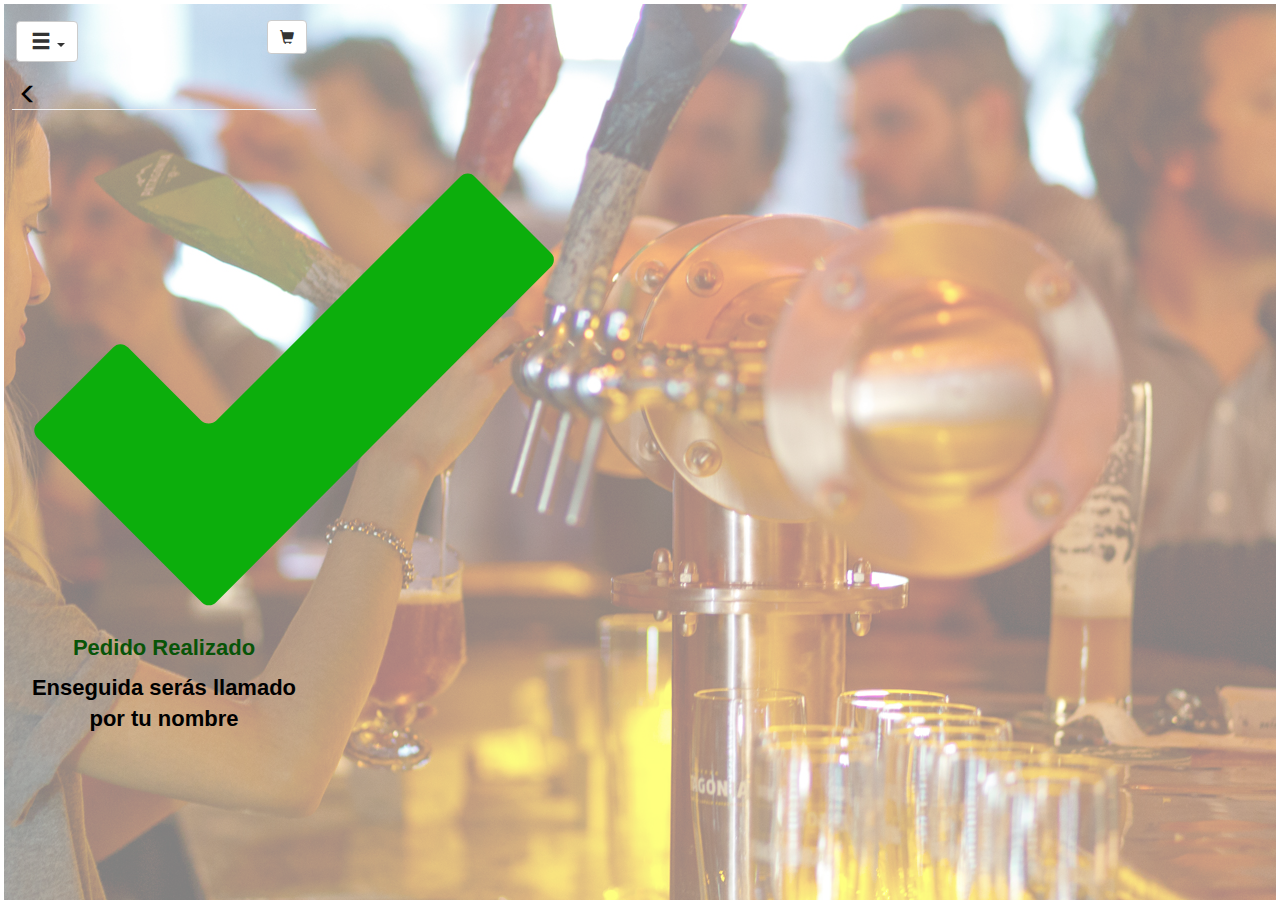
<file: payProcessed.html>
<!DOCTYPE html>
<html lang="en">
  <head>
    <meta charset="utf-8">
    <title>Patagonia's GO</title>
    <meta name="viewport" content="width=device-width, initial-scale=1">
    <!--<link rel="stylesheet" href="http://meyerweb.com/eric/tools/css/reset/reset.css">-->
    <!-- Bootstrap -->
    <link rel="stylesheet" href="https://maxcdn.bootstrapcdn.com/bootstrap/3.3.7/css/bootstrap.min.css">
    <link rel="stylesheet" href="css/estilos.css">
  </head>
  <body>

  <main>

<div id="" class="container-fluid">
  <nav>
    <div class="row navigation-bar">
      <div class="col-xs-3 no-paddings col1-menu">
          <div class="dropdown">
            <button class="btn btn-default dropdown-toggle" type="button" id="dropdownMenu1" data-toggle="dropdown" aria-haspopup="true" aria-expanded="true">
              <span class="glyphicon glyphicon-menu-hamburger" aria-hidden="true"></span>
              <span class="caret"></span>
            </button>
            <ul class="dropdown-menu" aria-labelledby="dropdownMenu1">
              <li><a href="chooseBeer.html"><span class="glyphicon glyphicon-home" aria-hidden="true"></span>
              &nbsp;|&nbsp;Inicio</a></li>
              <!--<li><a href="#"><span class="glyphicon glyphicon-star-empty" aria-hidden="true"></span>
              &nbsp;|&nbsp;Maestro cervecero</a></li>-->
              <li><a href="likeMe.html"><span class="glyphicon glyphicon-thumbs-up" aria-hidden="true"></span>
              &nbsp;|&nbsp;Lo que me gusta</a></li>
              <li><a href="payMethods.html"><span class="glyphicon glyphicon-usd" aria-hidden="true"></span>
              &nbsp;|&nbsp;Medios de Pago</a></li>
              <li><a href="index.html"><span class="glyphicon glyphicon-log-out" aria-hidden="true"></span>
              &nbsp;|&nbsp;Salir</a></li>
            </ul>
          </div>        
         
      </div>

      <div class="col-xs-7 no-paddings">
  <h1></h1>
      </div>
      
      <div class="col-xs-3 no-paddings col3-menu">
        <span class="glyphicon glyphicon-shopping-cart btn btn-default icon-cart" onclick="window.location.href='buyCart.html'">
          <span class="badge badge-notify" style="display:none">2</span>
        </span>
      </div>
    </nav>
  </div>

 <section class="payMethods">
    <div class="row">
      <div class="col-xs-12 before_loggin">
        <h3>
          <a href="chooseBeer.html">
            <span class="glyphicon glyphicon-menu-left"></span>
          </a>
          
          </h3>
        <hr>

        <div class="row" id="pay-processed" >

          <div class="col-xs-12">              
              <span class="glyphicon glyphicon-ok"></span>
              <label>Pedido Realizado</label>
              <label>Enseguida serás llamado por tu nombre</label>
          </div>

          

          

        </div>

      </div>
    </div>
  </section>




      </div>
    </div>
  </section>


  </div>

</div>


</main>


  <footer>
    <div class="row">
      <div class="col-xs-12 text-center">


      </div>
    </div>
  </footer>

	<!-- jQuery library -->
	<script src="https://ajax.googleapis.com/ajax/libs/jquery/3.1.1/jquery.min.js"></script>
  <!-- <script src="jquery.mobile-1.4.5/jquery.mobile-1.4.5.min.js"></script> -->
	<!-- Bootstrap Library -->
	<script src="https://maxcdn.bootstrapcdn.com/bootstrap/3.3.7/js/bootstrap.min.js"></script>

  <script>

    $(document).ready(function(){
     //('#myCarousel').carousel();
     /*$("#myCarousel").swiperight(function() {
        $(this).carousel('prev');
      });
     $("#myCarousel").swipeleft(function() {
        $(this).carousel('next');
     });*/
    });

</script>

  </body>
</html>
</file>
<file: css/estilos.css>
*{
  border: 2px solid transparent;
}
article{
  border: none;
}
span{
  font-size: 20px;
}
h3, h4{
  margin-top: 1px;
  margin-bottom: 1px;
  font-weight: bold;
  color: black;
}

main{
  max-width: 320px;
  max-height: 560px;
  /*border: 1px solid black;*/
}
a span{
  color:black;
  text-decoration: none;
}
a span:hover{
  color:black;
  text-decoration: none;
}


body {
  position: relative;
  z-index: 1;
  height: 100vh;
}
body::before {
  content: "";
  position: absolute;
  top: 0; 
  left: 0;
  width: 100%; 
  height: 100%;  
  opacity: .5; 
  z-index: -1;
  background: url(../images/fondos/fondo1.jpg);
  background-repeat: no-repeat;
  background-position: center;
}
#body {
  position: relative;
  z-index: 1;
  height: 100vh;
}
#body::before {
  content: "";
  position: absolute;
  top: 0; 
  left: 0;
  width: 100%; 
  height: 100%;  
  opacity: .4; 
  z-index: -1;
  background: url(../images/Patagonia-2.jpg);
  background-repeat: no-repeat;
  background-position: center;
}



.before_loggin{
  height: 70vh;
}

.icon-cart{
  font-size: 400;
}
.badge-notify{
  background: #e7251e;
  position: absolute;
  top: -10px;
  right: -15px;
  font-size: 10px;
  font-weight: bold;
  padding: 2px 4px;
}

.notificacion-item{
  font-size: 25px;
  cursor: pointer;
}

.no-paddings{
  padding-left: 0;
  padding-right: 0;
}
.col1-menu{
  min-width: 63px !important;
}
.col3-menu{
  width: 45px !important;
}

#logo-main{
  margin-top: 40px;
  width: 100%;
}
h1{
  margin: 0;
  font-size: 18px;
  font-weight: bold;
  text-align: center;
}

.navigation-bar{
    padding-top: 5px;
    /*border: 1px solid black;
    border-radius: 5px 5px 0 0;*/
}


.main-first{
  height: 75vh;
  text-align: center;
}

footer{
  height: 10vh;
}



.btn-main {
  display: inline-block;
  padding: 6px 12px;
  margin-bottom: 0;
  font-size: 14px;
  font-weight: 400;
  line-height: 1.42857143;
  text-align: center;
  vertical-align: middle;
  -ms-touch-action: manipulation;
  touch-action: manipulation;
  cursor: pointer;
  -webkit-user-select: none;
  -moz-user-select: none;
  -ms-user-select: none;
  user-select: none;
  background-image: none;
  /*border: 1px solid black;*/
  border-radius: 6px;
  height: 120px;
  max-height: 150px;

  background: rgba(19, 24, 74, 0.5);
  opacity: 1;
  transition: background .25s ease-in-out;
  color: #fff;
  letter-spacing: 1px;
  text-transform: uppercase;
  font-weight: bold;

}

#button-serving div:first-child{
  padding-right: 5px;
}
#button-serving div:last-child{
  padding-left: 10px;
}

#button-serving div:first-child section article{    
  margin-top: 20px;
  margin-bottom: 20px;
}

#button-serving div:last-child section article{
  margin-top: 27px;
  margin-bottom: 27px;
}

.btn-main:hover {
    background: rgba(0,0,0,.8);
}

#pay-methods img{
   height: 5vw;
}

.payMethods{
  text-align: left;
}

#pay-methods .col-xs-12{
  line-height: 30px;
  border-bottom: 1px solid #222222;
  cursor: pointer;
  cursor: hand;
  background-color: rgba(228, 224, 224, 0.31);   
}

#pay-methods .col-xs-12:hover{
  /*background: #999999;*/
}


#pay-methods .col-xs-12:nth-child(2){
  /*background: #a0bed1;*/
}
#pay-methods .col-xs-12:nth-child(2):hover{
  /*background: #7d97a8;*/
}
.selected-method{
  position: absolute;
  right: 10px;
  font-size: 26px;
  top: 2px;  
  color: #2fa22f;
}

#orderNow, #toCart{  
  font-size: 18px;
  font-weight: bold;

}

hr{
  color: #222222;
  margin-top: 0;
  margin-bottom: 0;
}
h3{
  line-height: 0.9;
}

.input{
  width: 45%;
  display: inline-block;
}
.input2{
  width: 50px;
  display: inline-block;
}

.beer{
  margin: 0 auto;
  height: 170px;
  cursor: pointer;
}

.item{
  height: 250px;
}

.selectBeer{
  position: absolute;
  width: 80%;
  background-color: #cbb620;
  opacity: 1;
  
  font-weight: bold;
  font-size: 16px;
  padding: 10px;
  margin-left: 10%;
  color: #ffffff;
  bottom: 5px;

}
#moreInfo{
   font-size: 30px;
   position: absolute;
   top: -5px;
   right: 5px;
   color: black;
   opacity: 1;
   cursor: pointer;
}
.carousel-indicators{
  display: none;
}

.carousel-indicators li{
  border: 2px solid #444444;
}

.carousel-control.left {
  /* Permalink - use to edit and share this gradient: http://colorzilla.com/gradient-editor/#ffffff+0,123456+100 */
  background: #ffffff; /* Old browsers */
  background: -moz-linear-gradient(left, #ffffff 0%, #123456 100%); /* FF3.6-15 */
  background: -webkit-linear-gradient(left, #ffffff 0%,#123456 100%); /* Chrome10-25,Safari5.1-6 */
  background: linear-gradient(to right, #ffffff 0%,#123456 100%); /* W3C, IE10+, FF16+, Chrome26+, Opera12+, Safari7+ */
  filter: progid:DXImageTransform.Microsoft.gradient( startColorstr='#ffffff', endColorstr='#123456',GradientType=1 ); /* IE6-9 */
  background-repeat: no-repeat;
}
.carousel-control.right {
  /* Permalink - use to edit and share this gradient: http://colorzilla.com/gradient-editor/#123456+0,ffffff+100 */
  background: #123456; /* Old browsers */
  background: -moz-linear-gradient(left, #123456 0%, #ffffff 100%); /* FF3.6-15 */
  background: -webkit-linear-gradient(left, #123456 0%,#ffffff 100%); /* Chrome10-25,Safari5.1-6 */
  background: linear-gradient(to right, #123456 0%,#ffffff 100%); /* W3C, IE10+, FF16+, Chrome26+, Opera12+, Safari7+ */
  filter: progid:DXImageTransform.Microsoft.gradient( startColorstr='#123456', endColorstr='#ffffff',GradientType=1 ); /* IE6-9 */
  background-repeat: no-repeat;
}

.carousel-control.left, .carousel-control.right {
  background: none;
  background-repeat: no-repeat;
  font-size: 35px;
  color: black;
}

.carousel-control.left span, .carousel-control.right span{
  font-size: 35px;
  color: black;
}


#chossed-beer img{
   height: 13vw;
}
#chossed-beer label{
   font-size: 20px;
}

#chossed-beer .col-xs-12{
  line-height: 30px;
  border-bottom: none;
}
.select-beer{
  display: inline-block;
  width: 50px;
}
.select-month{
  display: inline-block;
  width: 60px;
}
.select-year{
  display: inline-block;
  width: 80px;
}



#list-beer div{
   background-color: rgba(228, 224, 224, 0.31);   

}
#list-beer img{
   height: 14vw;
   float:left;
}
#list-beer label{
   font-size: 18px;
   color: black;

}
#list-beer label:nth-child(2){
  width: 69vw;
}
#list-beer .col-xs-12{
  line-height: 22px;  
  border-bottom: 1px solid #848484;
}
#list-beer span{
  position: absolute;
  right: 15px;
  font-size: 26px;
  top: 10px;
   color: black;
}

#list-beer #stars-likes span{  
  position: initial;
  font-size: 26px;
  top: 10px;
  color: black;
}
#list-beer #stars-likes span.glyphicon-star{ 
  color: #f0f023; 
}
#list-beer #stars-likes span.glyphicon-star:hover{ 
  color: #ff0;
}
#list-beer #stars-likes span.glyphicon-star-empty{  
  color: #6e6e6e;
}

#list-beer #stars-likes{ 
}

#pay-processed div{
   text-align: center;
}

#pay-processed div label{
  font-size: 22px;
  color: #0cae0c;
  text-align: center;
  width: 100%;
}

#pay-processed div span{  
  font-size: 40vw;
  margin: 0 auto;
  color: #0cae0c;
}
#pay-processed div label:nth-child(2){
  color: #085408;
}

#pay-processed div label:nth-child(3){
  font-size: 22px;
  color: black;
  text-align: center;
  width: 100%;
}


.another-beer{
  font-size: 24px;
  position: absolute;
  right: 20px;
  font-size: 22px;
  top: 20px;
  cursor: pointer;
}

#details-beer div{
  text-align: justify;
  background-color: rgba(228, 224, 224, 0.31);
   margin-bottom: 5px;
}

#details-beer img{
   height: 40vw;
   float: left;
}




.primerafila{
  background-color: #00FF00;
  height: 50px;
}


.segundafila{
}

.col_2_a{
  background-color: red;
  height: 80px
}

.col_2_b{
  background-color: purple;
  height: 20px
}

.col_2_c{
  background-color: rgb(255,153,85);
  height: 30px;
}
.col_2_d{
  background-color: blue;
  height: 40px;
}


.tercerafila{
  background-color: #00FF00;
  height: 20px;
}
</file>
